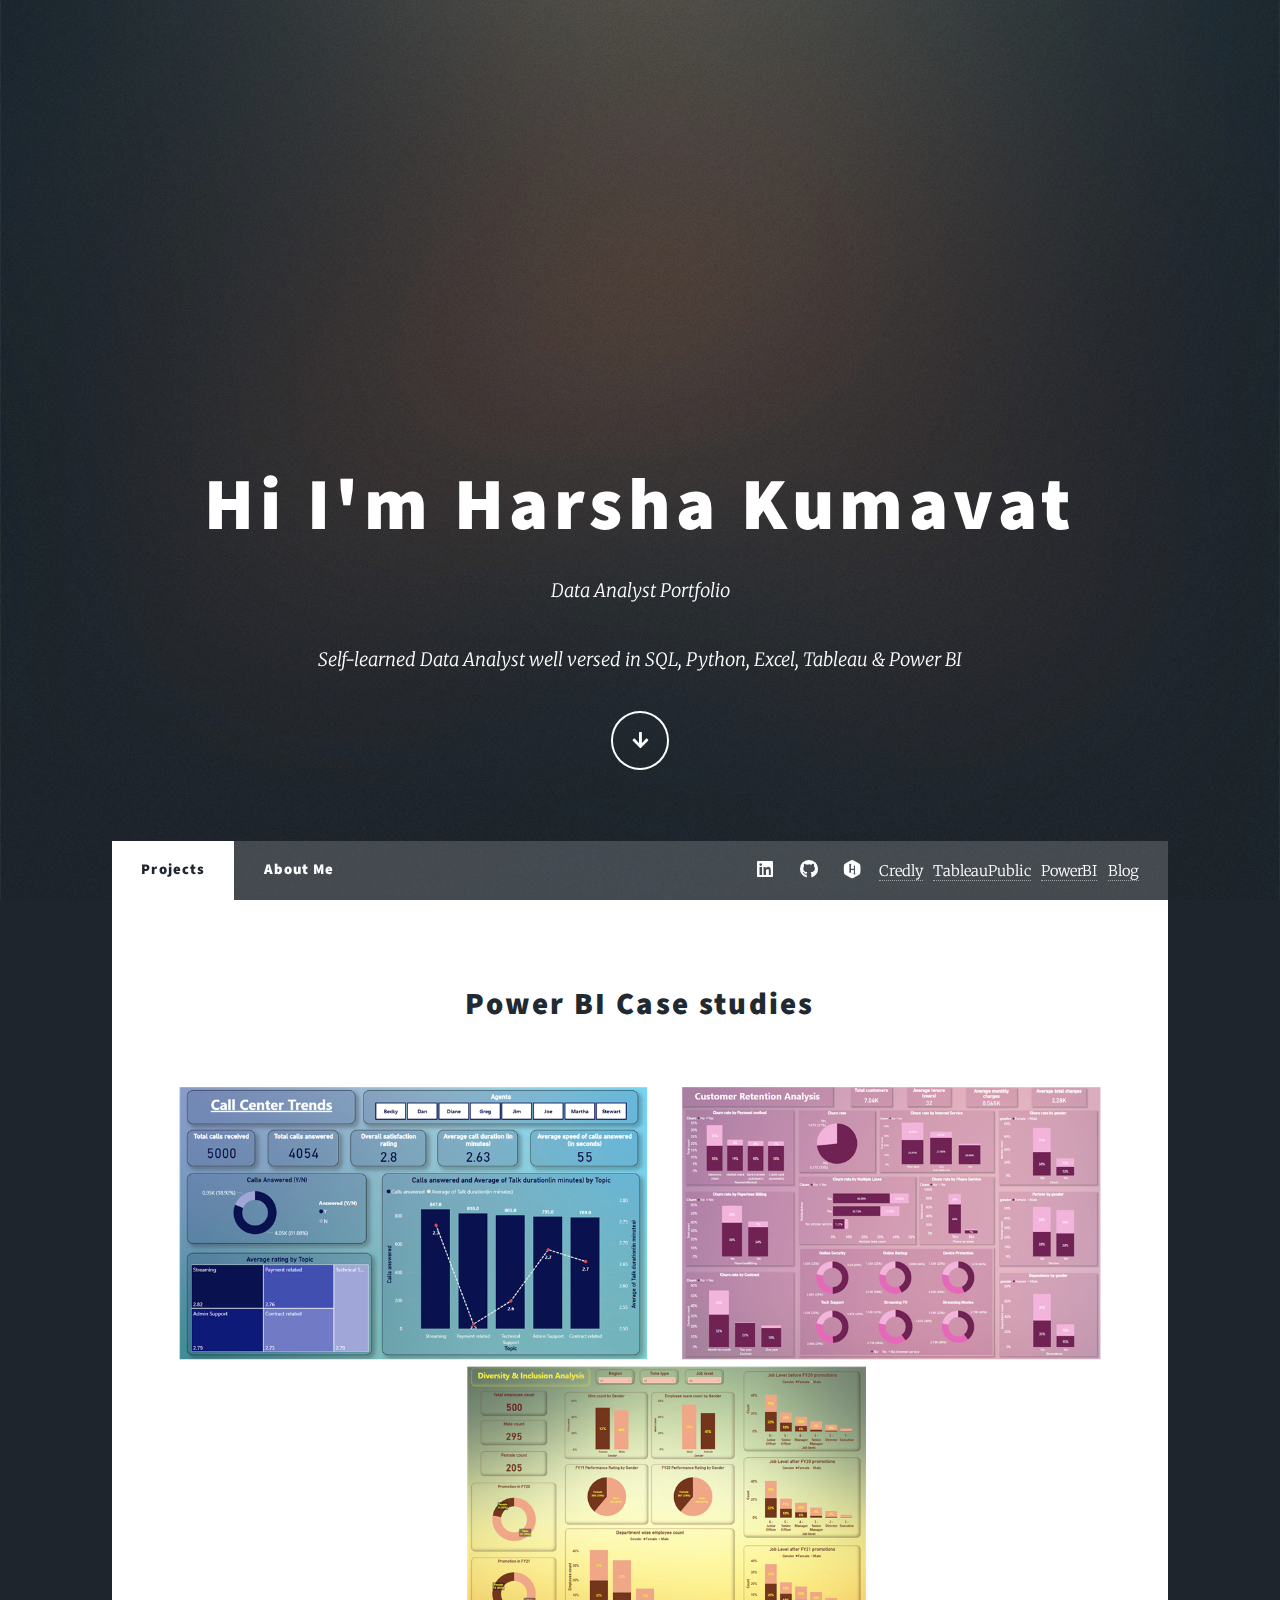
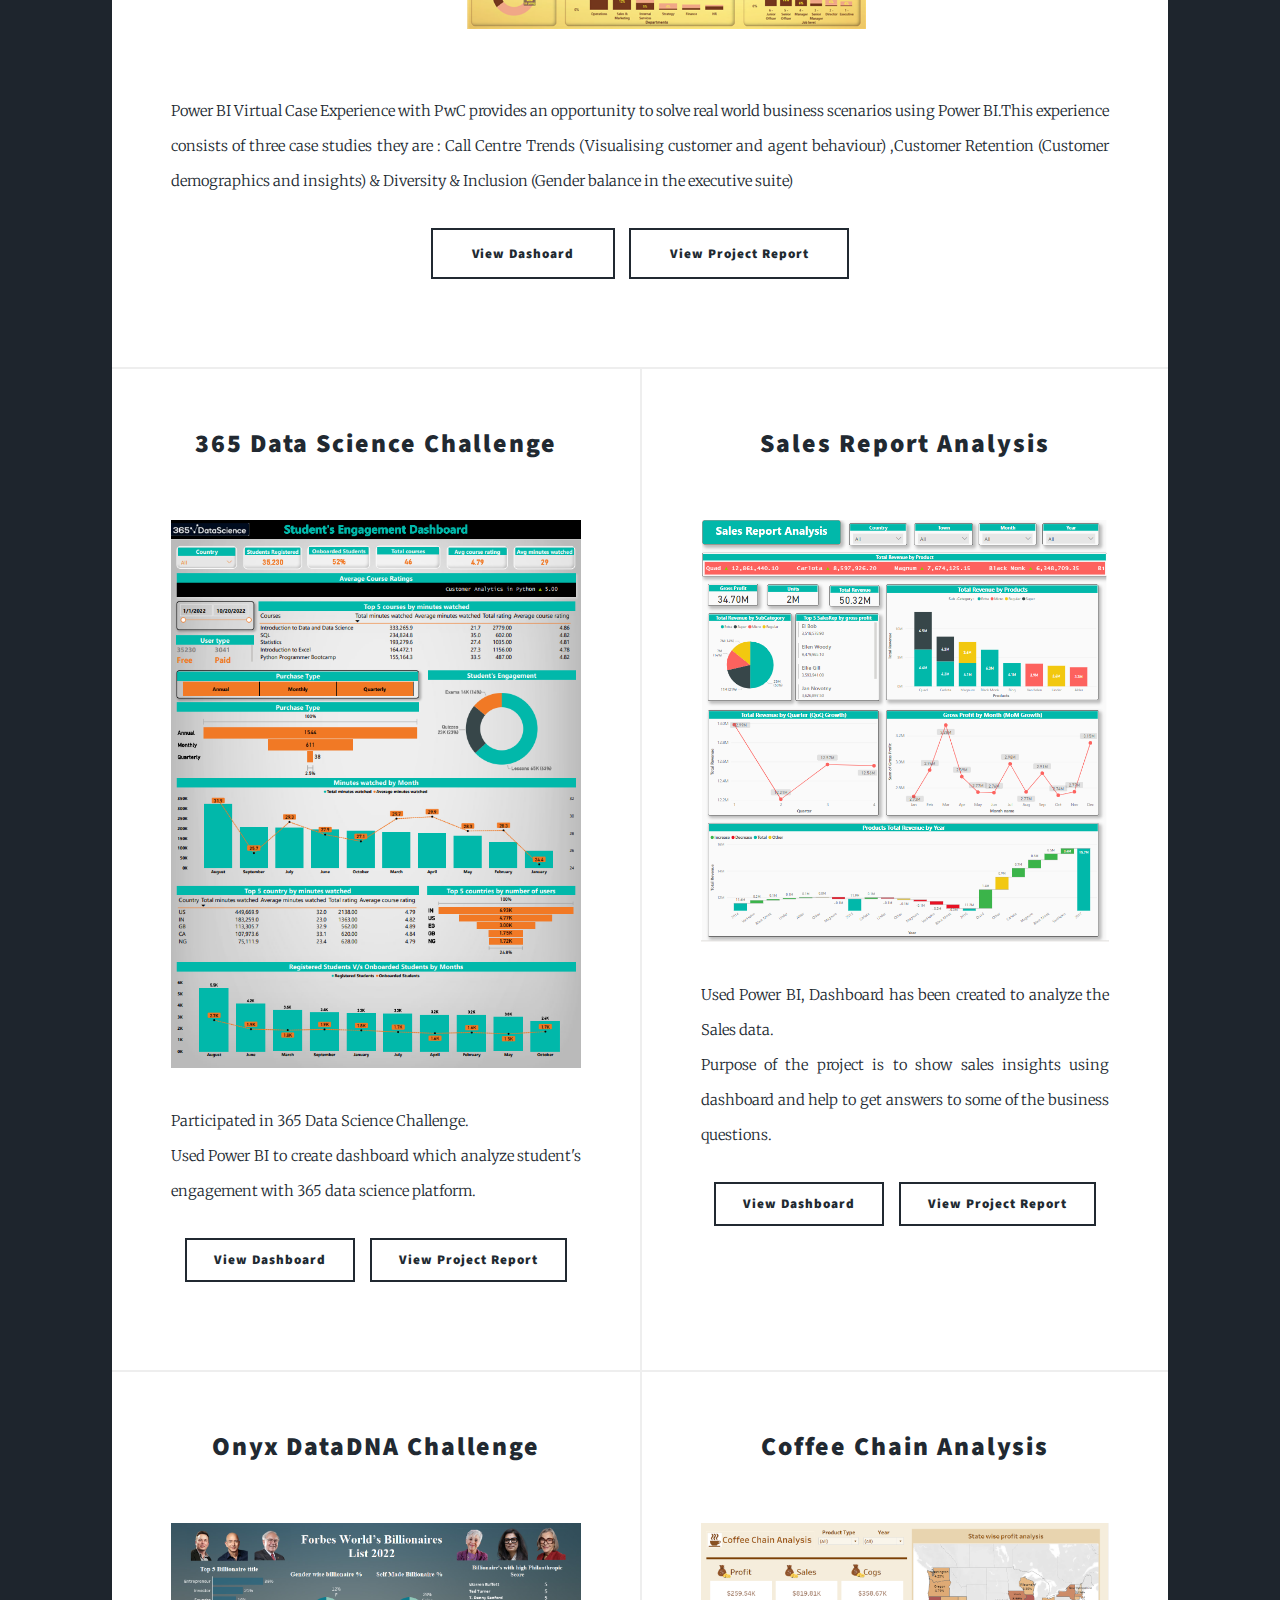
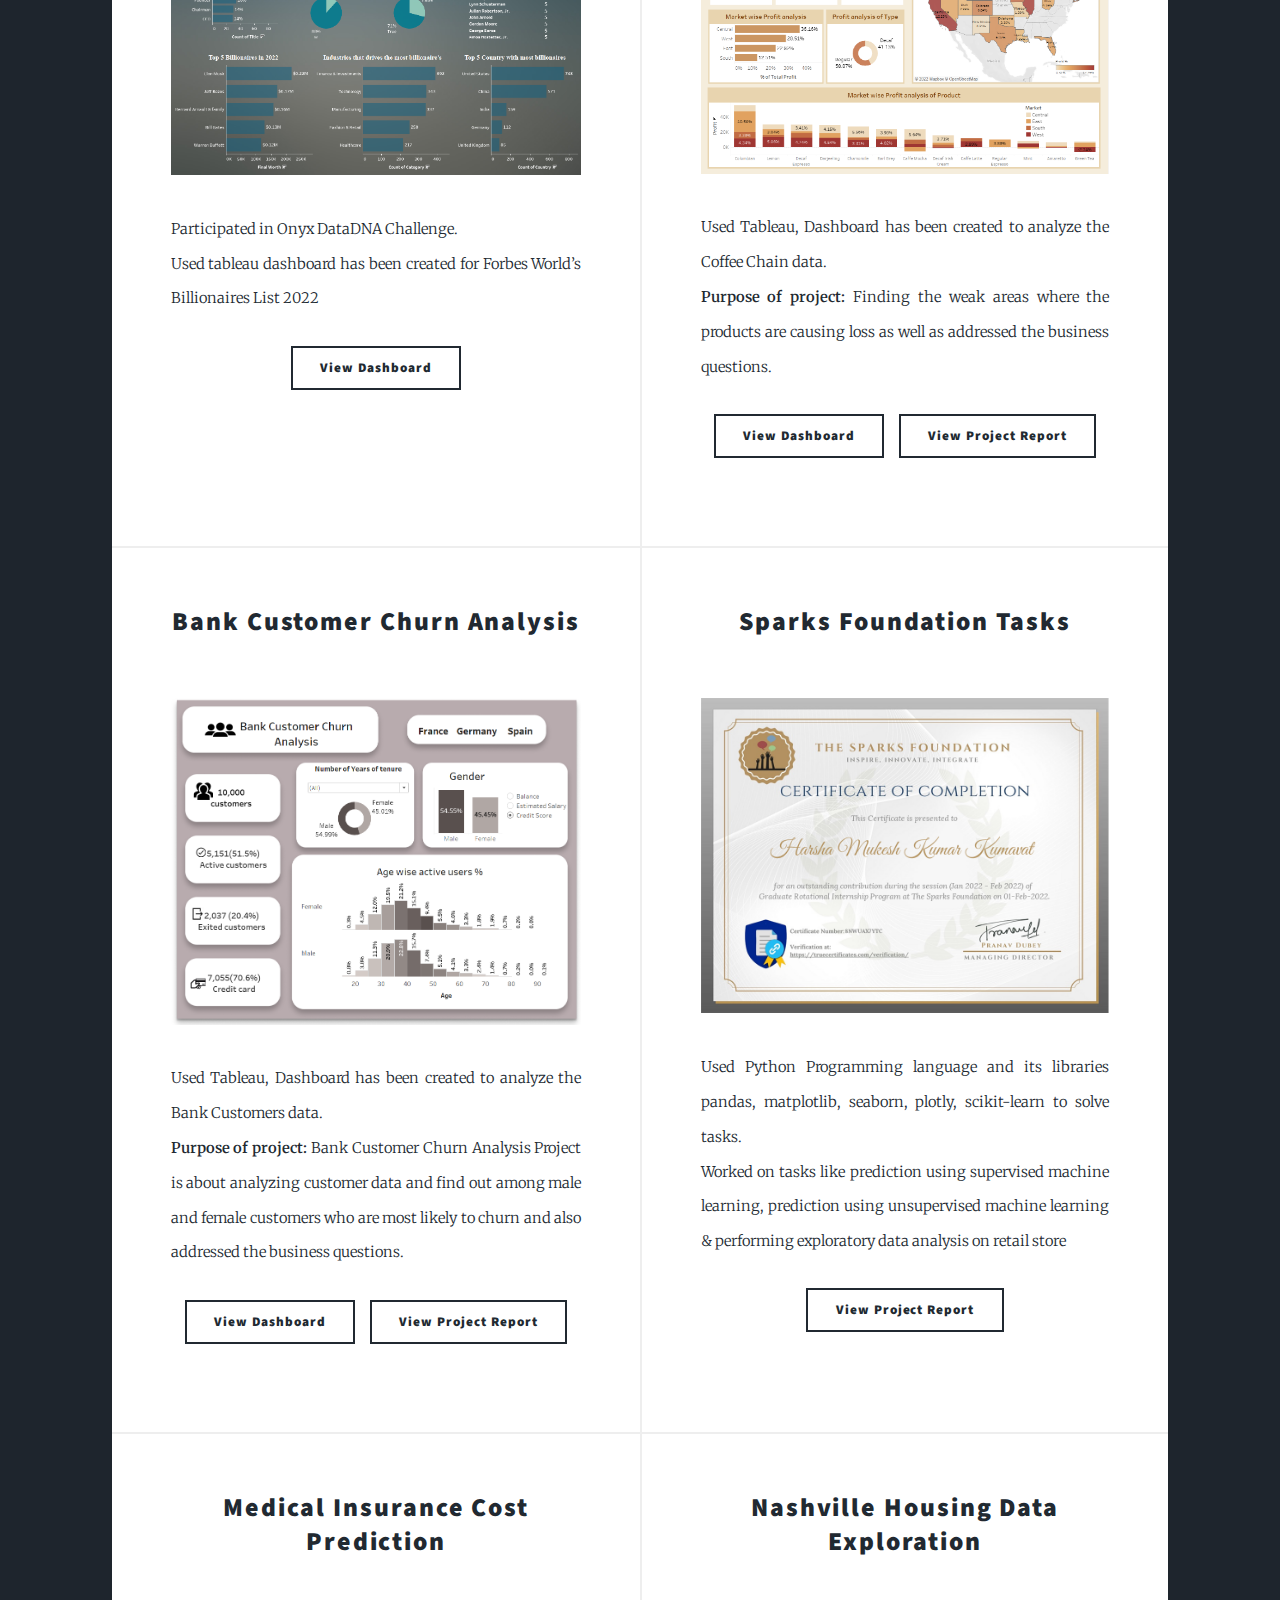
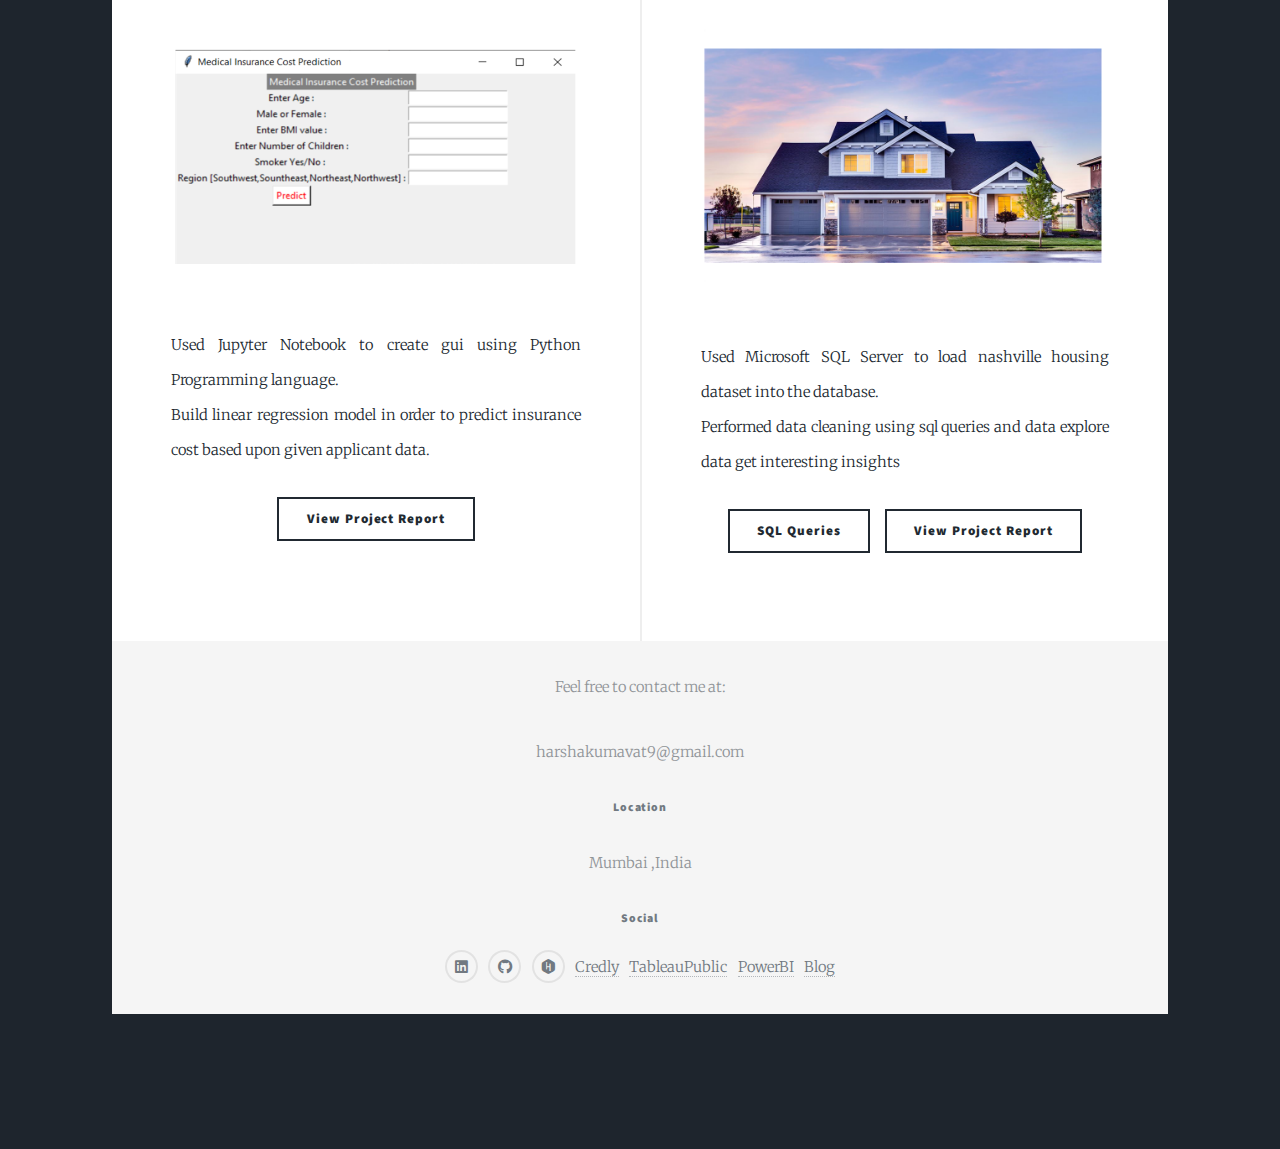
<file: index.html>
<!DOCTYPE HTML>
<!--
	Massively by HTML5 UP
	html5up.net | @ajlkn
	Free for personal and commercial use under the CCA 3.0 license (html5up.net/license)
-->
<html>
	<head>
		<title>Harsha Kumavat Portfolio</title>
		<meta charset="utf-8" />
		<meta name="viewport" content="width=device-width, initial-scale=1, user-scalable=no" />
		<link rel="stylesheet" href="assets/css/main.css" />
		<noscript><link rel="stylesheet" href="assets/css/noscript.css" /></noscript>
	</head>
	<body class="is-preload">

		<!-- Wrapper -->
			<div id="wrapper" class="fade-in">

				<!-- Intro -->
					<div id="intro">
						<h1>Hi I'm Harsha Kumavat<br /></h1>
						<p>Data Analyst Portfolio</p>
				        <p>Self-learned Data Analyst well versed in SQL, Python, Excel, Tableau & Power BI</p>
						<ul class="actions">
							<li><a href="#nav" class="button icon solid solo fa-arrow-down scrolly">Continue</a></li>
						</ul>
					</div>

				<!-- Header -->
					<header id="header">
						<a href="index.html" class="logo">Harsha Kumavat</a>
					</header>

				<!-- Nav -->
					<nav id="nav">
						<ul class="links">
							<li class="active"><a href="index.html">Projects</a></li>
							<li><a href="generic.html">About Me</a></li>
							
						</ul>
						<ul class="icons">
							<li><a href="https://www.linkedin.com/in/harshakumavat2000" class="icon brands alt fa-linkedin"><span class="label">LinkedIn</span></a></li>
							<li><a href="https://github.com/20Harsha" class="icon brands alt fa-github"><span class="label">GitHub</span></a></li>
							<li><a href="https://www.hackerrank.com/harshakumawat201?hr_r=1" class="icon brands alt fa-hackerrank"><span class="label">HackerRank</span></a></li>
							<li><a href="https://www.credly.com/users/harsha-kumavat/badges" ><span class="label">Credly</span></a></li>
							<li><a href="https://public.tableau.com/app/profile/harsha3818" ><span class="label">TableauPublic</span></a></li>
							<li><a href="https://www.novypro.com/profile_projects/harsha-kumavat4209" ><span class="label">PowerBI</span></a></li>
							<li><a href="https://harshakumavat.medium.com/" ><span class="label">Blog</span></a></li>
						</ul>
					</nav>

				<!-- Main -->
					<div id="main" style="background-color:#fff;">

						<!-- Featured Post -->
						<article class="post featured">
							<header class="major">
								
								<h2 style="font-size: 210%;">Power BI Case studies</h2>
								
							</header>
							
							<a href="https://github.com/20Harsha/Power-BI-Virtual-Case-Experience-with-PwC" class="image main"><img src="images/new.PNG" alt="" /></a>
							<p>Power BI Virtual Case Experience with PwC provides an opportunity to solve real world business scenarios using Power BI.This experience consists of three case studies they are :

								Call Centre Trends (Visualising customer and agent behaviour)
						        ,Customer Retention (Customer demographics and insights)
								& Diversity & Inclusion (Gender balance in the executive suite)</p>
							<ul class="actions special">
								
								<li><a href="https://www.novypro.com/profile_projects/harsha-kumavat4209" class="button large">View Dashoard</a></li>
								<li><a href="https://github.com/20Harsha/Power-BI-Virtual-Case-Experience-with-PwC" class="button large">View Project Report</a></li>
							</ul>
						</article> 

						<!-- Posts -->
							<section class="posts">
								
								<article>
									<articles>
										<header class="major">
										
										<h2>365 Data Science Challenge</h2>
										
										
									</header>
									<a href="https://www.novypro.com/project/365-learning-data-challenge" class="image fit"><img src="images/Dashboard.PNG" alt="" /></a>
									<p>Participated in 365 Data Science Challenge.<br />
										Used Power BI to create dashboard which analyze student's engagement with 365 data science platform.
										</p>
								
									
									<ul class="actions special">
										<li><a href="https://www.novypro.com/project/365-learning-data-challenge" class="button">View Dashboard</a></li>
										<li><a href="https://github.com/20Harsha/365-data-science-challenge" class="button">View Project Report</a></li>
									</ul>
								</article>
								<article>
									<articles>
										<header class="major">
										
										<h2>Sales Report Analysis</h2>
										
										
									</header>
									<a href="https://www.novypro.com/project/sales-report-analysis" class="image fit"><img src="images/Sales Report Analysis.PNG" alt="" /></a>
									<p>Used Power BI, Dashboard has been created to analyze the Sales data.<br />
										Purpose of the project is to show sales insights using dashboard and help to get answers to some of the business questions.</p>
								
									
									<ul class="actions special">
										<li><a href="https://www.novypro.com/project/sales-report-analysis" class="button">View Dashboard</a></li>
										<li><a href="https://github.com/20Harsha/Sales-Report-Analysis" class="button">View Project Report</a></li>
									</ul>
								</article>
								
								<article>
									<articles>
										<header class="major">
										
										<h2>Onyx DataDNA Challenge</h2>
											
										
									</header>
									<a href="https://public.tableau.com/app/profile/harsha3818/viz/Data_16556647130330/Dashboard1" class="image fit"><img src="images/Onyx Data Challenge.PNG" alt="" /></a>
									<p>Participated in Onyx DataDNA Challenge.<br />
									Used tableau dashboard has been created for Forbes World’s Billionaires List 2022 </p>
									<ul class="actions special">
										<li><a href="https://public.tableau.com/app/profile/harsha3818/viz/Data_16556647130330/Dashboard1" class="button">View Dashboard</a></li>
									</ul>
								</article>
								<article>
									<articles>
										<header class="major">
										
										<h2>Coffee Chain Analysis</h2>
										
										
									</header>
									<a href="https://public.tableau.com/app/profile/harsha3818/viz/Coffeesalesanalysis_16528023516590/Dashboard1" class="image fit"><img src="images/coffee.PNG" alt="" /></a>
									<p>Used Tableau, Dashboard has been created to analyze the Coffee Chain data.<br />
									<b>Purpose of project:</b> Finding the weak areas where the products are causing loss as well as addressed the business questions.</p>
										
									<ul class="actions special">
										<li><a href="https://public.tableau.com/app/profile/harsha3818/viz/Coffeesalesanalysis_16528023516590/Dashboard1" class="button">View Dashboard</a></li>
										<li><a href="https://github.com/20Harsha/Coffee-Chain-Analysis-using-Tableau" class="button">View Project Report</a></li>
									</ul>
								</article>
								
								<article>
									<articles>
										<header class="major">
										
										<h2>Bank Customer Churn Analysis</h2>
										
										
									</header>
									<a href="https://public.tableau.com/app/profile/harsha3818/viz/BankCustomerChurnAnalysis_16534002111480/BankCustomerChurnAnalysisdashboard" class="image fit"><img src="images/bank.PNG" alt="" /></a>
									<p>Used Tableau, Dashboard has been created to analyze the Bank Customers data.<br />
									<b>Purpose of project:</b> Bank Customer Churn Analysis Project is about analyzing customer data and find out among male and female customers who are most likely to churn and also addressed the business questions.</p>
								
									
									<ul class="actions special">
										<li><a href="https://public.tableau.com/app/profile/harsha3818/viz/BankCustomerChurnAnalysis_16534002111480/BankCustomerChurnAnalysisdashboard" class="button">View Dashboard</a></li>
										<li><a href="https://github.com/20Harsha/Bank-Customer-Churn-Analysis-using-Tableau" class="button">View Project Report</a></li>
									</ul>
								</article>
								<article>
									<articles>
										<header class="major">
										
										<h2>Sparks Foundation Tasks<br />
										</h2>
										
									</header>
									<a href="https://github.com/20Harsha/Internship_Tasks" class="image fit"><img src="images/certificate.PNG" alt="" /></a>
									<p>Used Python Programming language and its libraries pandas, matplotlib, seaborn, plotly, scikit-learn to solve tasks.<br />
									Worked on tasks like prediction using supervised machine learning, prediction using unsupervised machine learning & performing exploratory data analysis on retail store</p>
									<ul class="actions special">
										<li><a href="https://github.com/20Harsha/Internship_Tasks" class="button">View Project Report</a></li>
									</ul>
								</article>
								<article>
									<articles>
										<header class="major">
										
										<h2>Medical Insurance Cost Prediction</h2>
										
										
									</header>
									<a href="https://github.com/20Harsha/Medical-Insurance-Cost-Prediction" class="image fit"><img src="images/i8.PNG" alt="" /></a>
									<p>Used Jupyter Notebook to create gui using Python Programming language.<br />
									Build linear regression model in order to predict insurance cost based upon given applicant data.</p>
								
									
									<ul class="actions special">
										
										<li><a href="https://github.com/20Harsha/Medical-Insurance-Cost-Prediction" class="button">View Project Report</a></li>
									</ul>
								</article>
								<article>
									<articles>
										<header class="major">
										
										<h2>Nashville Housing Data<br />
										Exploration</h2>
										
									</header>
									<a href="https://github.com/20Harsha/Sql_Data_Cleaning_and_Exploration_Project" class="image fit"><img src="images/h1.PNG" alt="" /></a>
									<p>Used Microsoft SQL Server to load nashville housing dataset into the database.<br />
									Performed data cleaning using sql queries and data explore data get interesting insights</p>
									<ul class="actions special">
										<li><a href="https://github.com/20Harsha/Sql_Data_Cleaning_and_Exploration_Project/blob/main/DataCleaning%26ExplorationUsingSQL.sql" class="button">SQL Queries</a></li>
										<li><a href="https://github.com/20Harsha/Sql_Data_Cleaning_and_Exploration_Project" class="button">View Project Report</a></li>
									</ul>
								</article>
								
								
								
								
									
							</section>

						

					</div>

				<!-- Footer -->
					<footer id="footer">
						
			            
						<section class="split contact"><center>
							<p><center></center></p>
							<section class="alt">
								
								<p><center>Feel free to contact me at:</center></p>
							</section>

							<section>
								
								<p><center>harshakumavat9@gmail.com</center></p>
								
							</section>

							<section>
								<h3>Location</h3>
								<p><center>Mumbai ,India</center></p>
							</section>
							<section>
								<h3>Social</h3>
								<ul class="icons alt">
									
					
									<li><a href="https://www.linkedin.com/in/harshakumavat2000" class="icon brands alt fa-linkedin"><span class="label">LinkedIn</span></a></li>
									<li><a href="https://github.com/20Harsha" class="icon brands alt fa-github"><span class="label">GitHub</span></a></li>
									<li><a href="https://www.hackerrank.com/harshakumawat201?hr_r=1" class="icon brands alt fa-hackerrank"><span class="label">HackerRank</span></a></li>
									<li><a href="https://www.credly.com/users/harsha-kumavat/badges" ><span class="label">Credly</span></a></li>
									<li><a href="https://public.tableau.com/app/profile/harsha3818" ><span class="label">TableauPublic</span></a></li>
									<li><a href="https://www.novypro.com/profile_projects/harsha-kumavat4209" ><span class="label">PowerBI</span></a></li>
									<li><a href="https://harshakumavat.medium.com/" ><span class="label">Blog</span></a></li>
								</ul>
							</section></center>
						</section>
					</footer>

				<!-- Copyright -->
					<div id="copyright">
						<ul><li></li></ul>
					</div>

			</div>

		<!-- Scripts -->
			<script src="assets/js/jquery.min.js"></script>
			<script src="assets/js/jquery.scrollex.min.js"></script>
			<script src="assets/js/jquery.scrolly.min.js"></script>
			<script src="assets/js/browser.min.js"></script>
			<script src="assets/js/breakpoints.min.js"></script>
			<script src="assets/js/util.js"></script>
			<script src="assets/js/main.js"></script>

	</body>
</html>
</file>
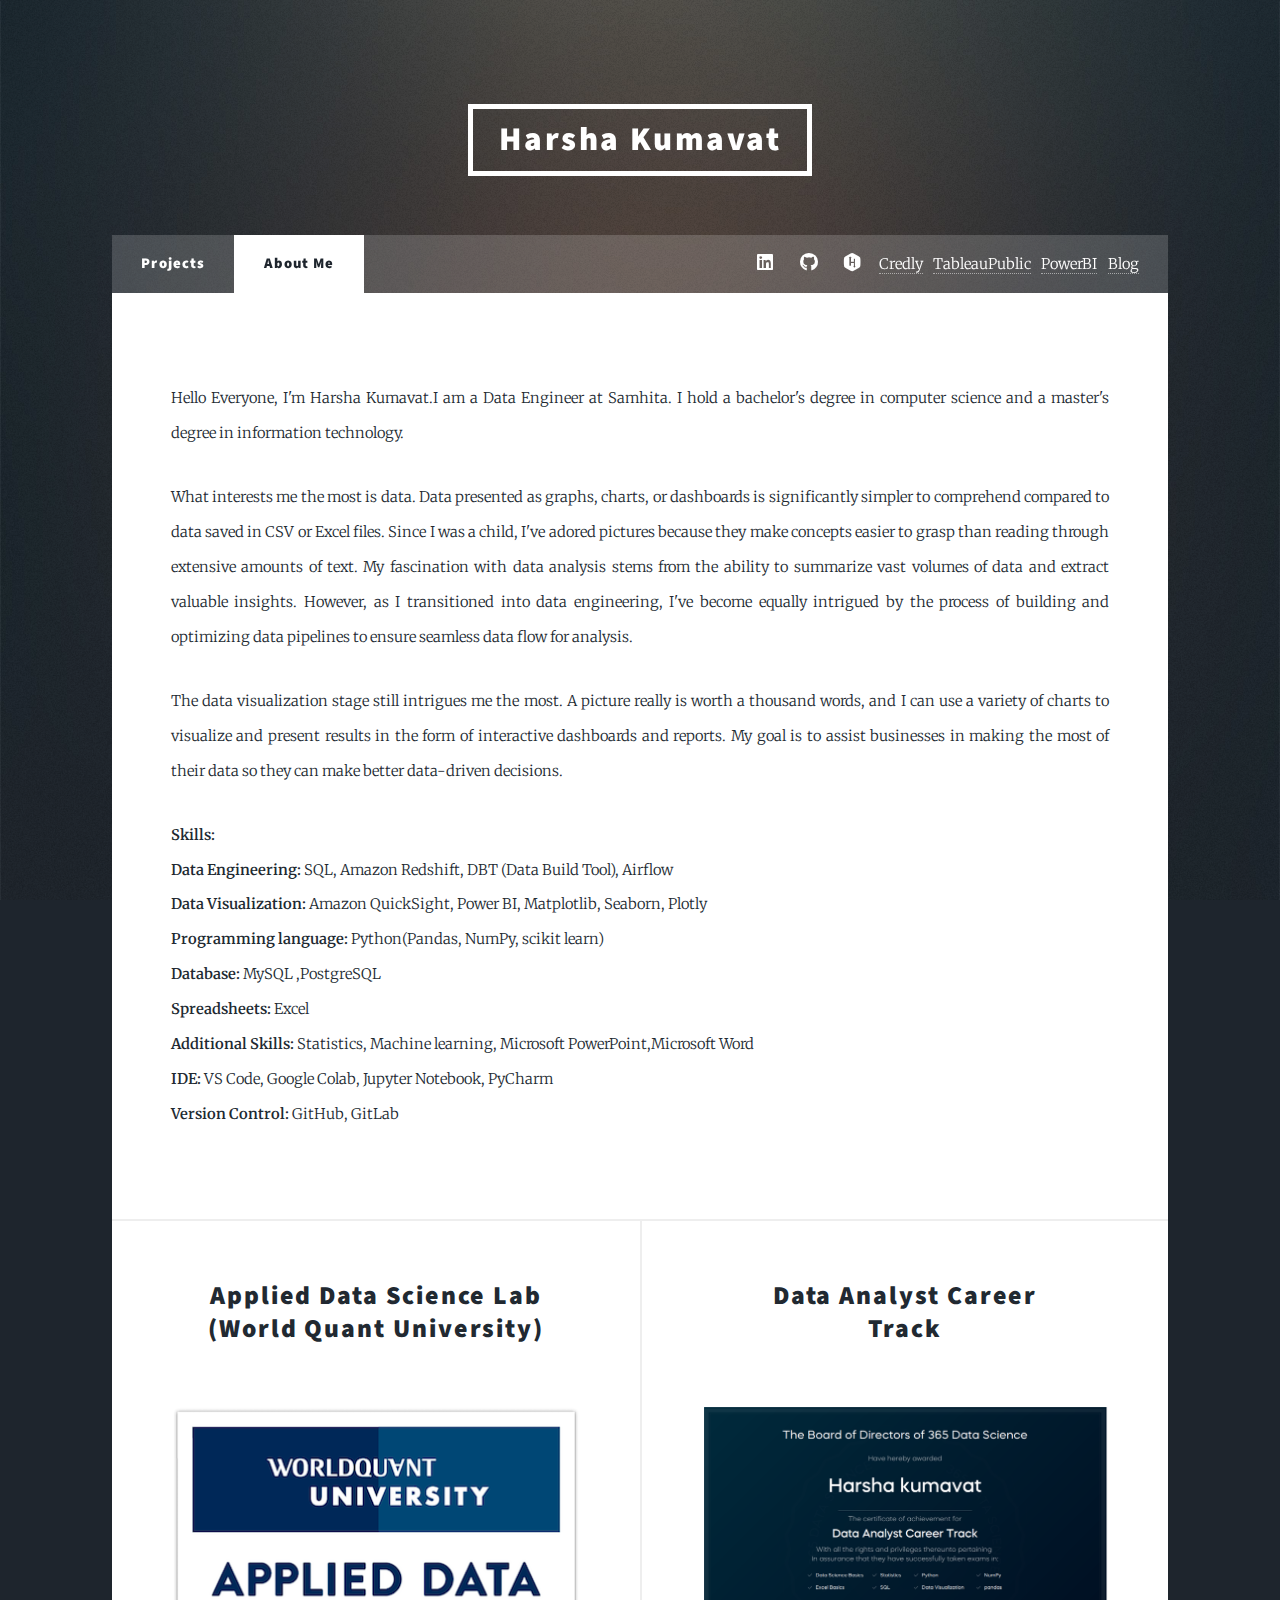
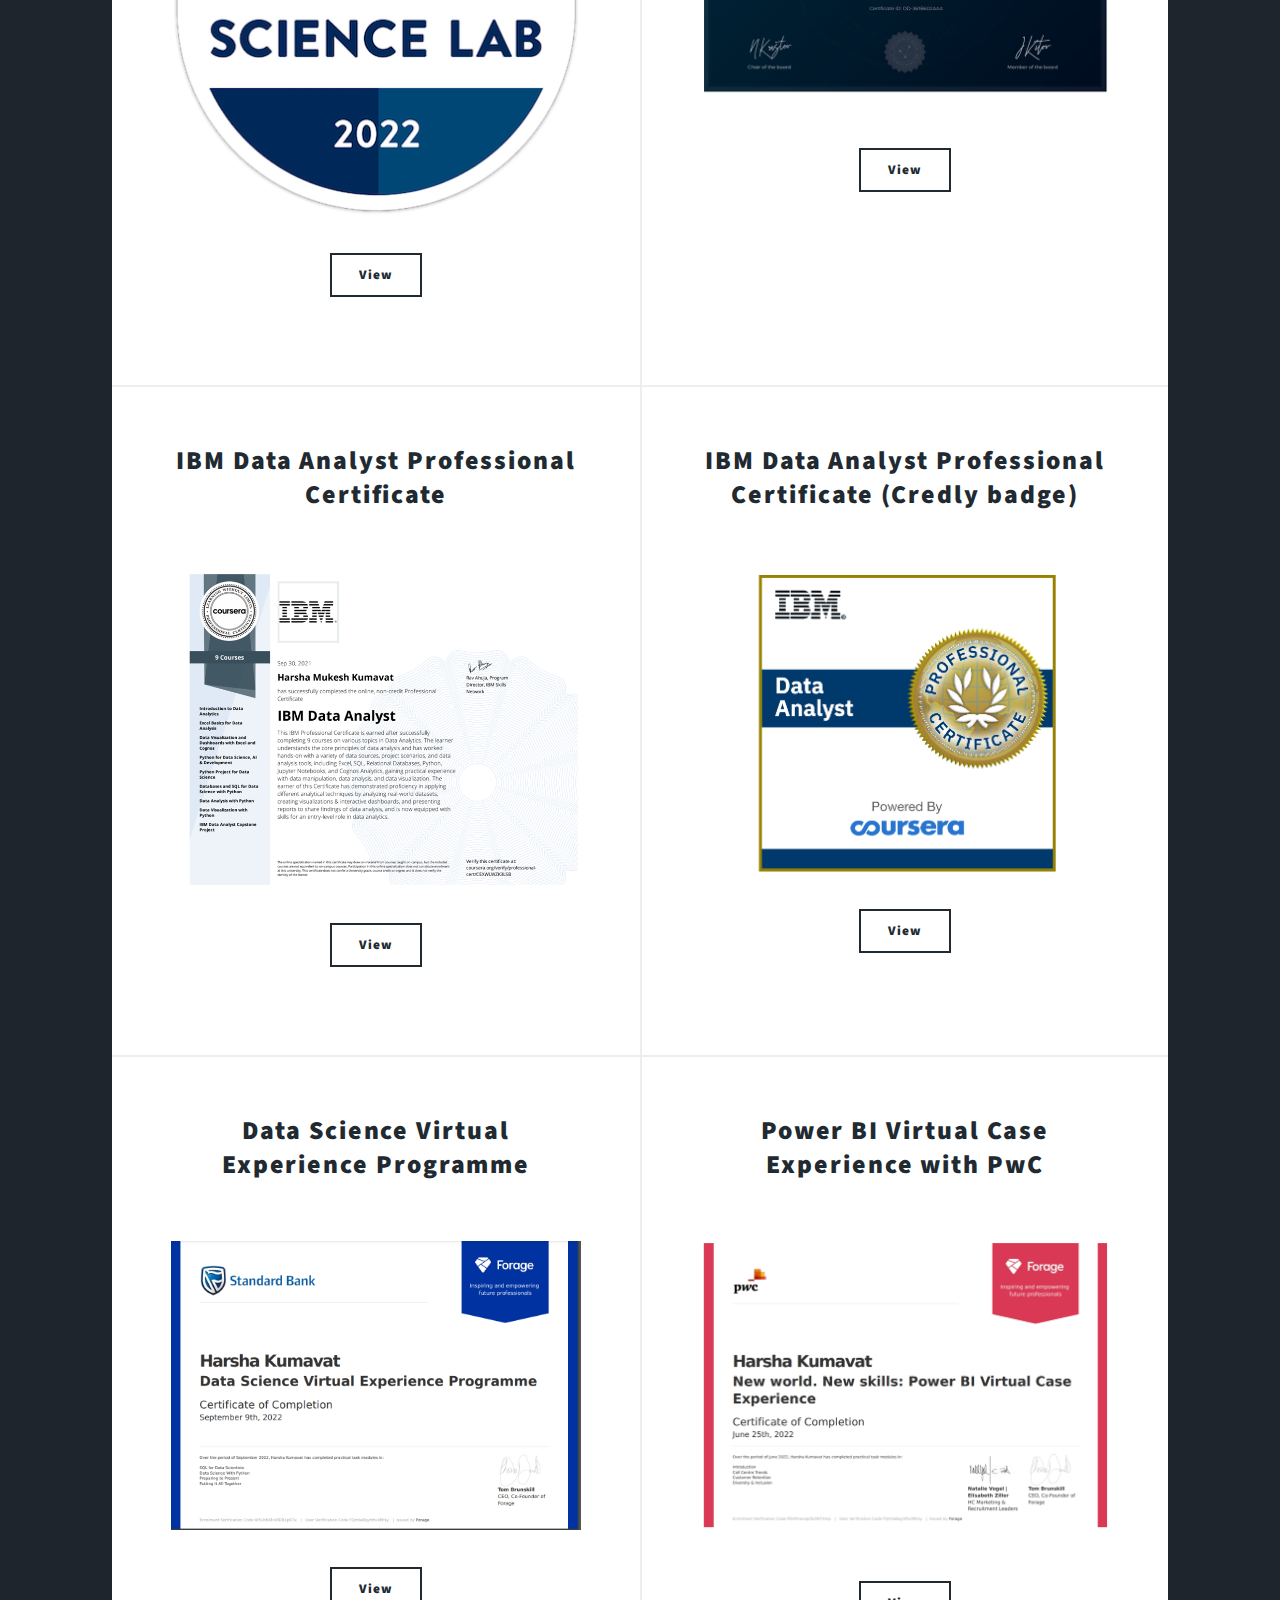
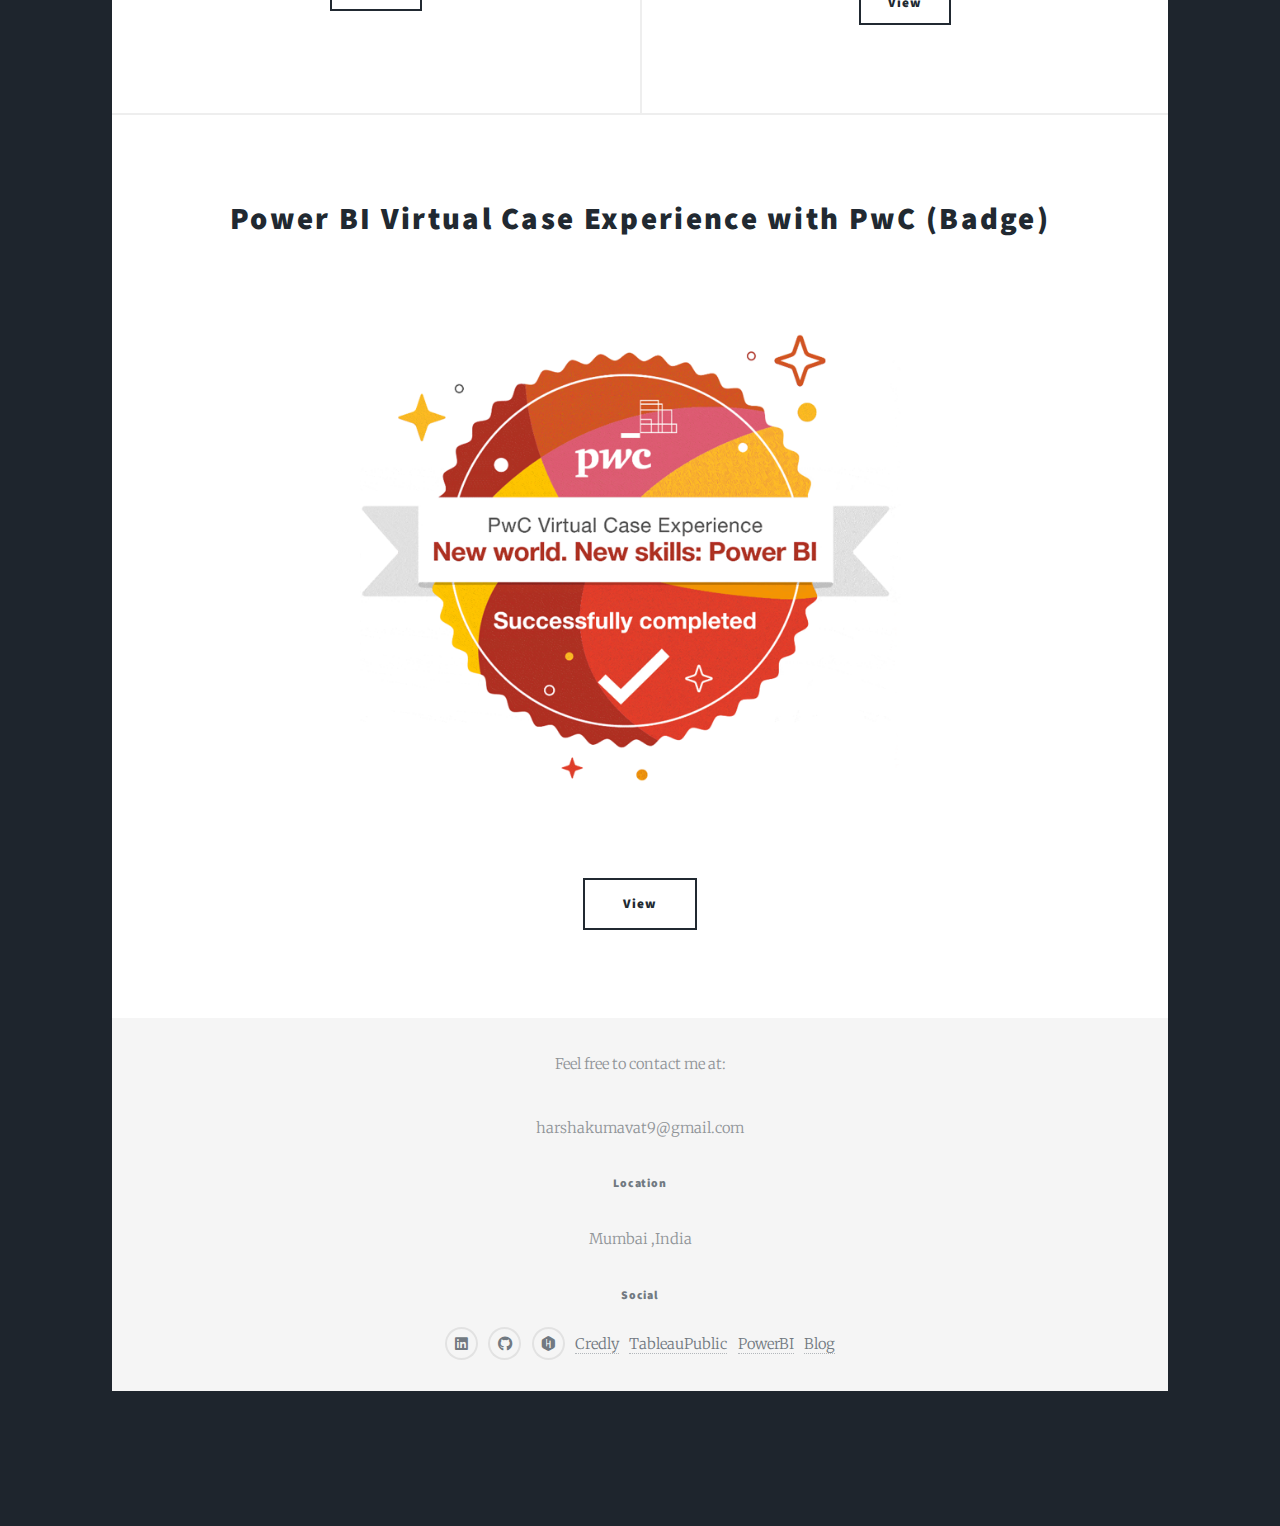
<file: generic.html>
<!DOCTYPE HTML>
<!--
	Massively by HTML5 UP
	html5up.net | @ajlkn
	Free for personal and commercial use under the CCA 3.0 license (html5up.net/license)
-->
<html>
	<head>
		<title>Harsha Kumavat Portfolio</title>
		<meta charset="utf-8" />
		<meta name="viewport" content="width=device-width, initial-scale=1, user-scalable=no" />
		<link rel="stylesheet" href="assets/css/main.css" />
		<noscript><link rel="stylesheet" href="assets/css/noscript.css" /></noscript>
	</head>
	<body class="is-preload">

		<!-- Wrapper -->
			<div id="wrapper">

				<!-- Header -->
					<header id="header">
						<a href="index.html" class="logo">Harsha Kumavat</a>
					</header>

				<!-- Nav -->
					<nav id="nav">
						<ul class="links">
							<li><a href="index.html">Projects</a></li>
							<li class="active"><a href="generic.html">About Me</a></li>
							
						</ul>
						<ul class="icons">
							<li><a href="https://www.linkedin.com/in/harshakumavat2000" class="icon brands alt fa-linkedin"><span class="label">LinkedIn</span></a></li>
							<li><a href="https://github.com/20Harsha" class="icon brands alt fa-github"><span class="label">GitHub</span></a></li>
							<li><a href="https://www.hackerrank.com/harshakumawat201?hr_r=1" class="icon brands alt fa-hackerrank"><span class="label">HackerRank</span></a></li>
							<li><a href="https://www.credly.com/users/harsha-kumavat/badges" ><span class="label">Credly</span></a></li>
							<li><a href="https://public.tableau.com/app/profile/harsha3818" ><span class="label">TableauPublic</span></a></li>
							<li><a href="https://www.novypro.com/profile_projects/harsha-kumavat4209" ><span class="label">PowerBI</span></a></li>
							<li><a href="https://harshakumavat.medium.com/" ><span class="label">Blog</span></a></li>
						</ul>
					</nav>

				<!-- Main -->
					<div id="main">
						<article class="post featured">
							
							
							<p>Hello Everyone, I'm Harsha Kumavat.I am a Data Engineer at Samhita. I hold a bachelor's degree in computer science and a master's degree in information technology.</p>
                            <p>What interests me the most is data. Data presented as graphs, charts, or dashboards is significantly simpler to comprehend compared to data saved in CSV or Excel files. Since I was a child, I've adored pictures because they make concepts easier to grasp than reading through extensive amounts of text. My fascination with data analysis stems from the ability to summarize vast volumes of data and extract valuable insights. However, as I transitioned into data engineering, I've become equally intrigued by the process of building and optimizing data pipelines to ensure seamless data flow for analysis.</p>
			    <p>The data visualization stage still intrigues me the most. A picture really is worth a thousand words, and I can use a variety of charts to visualize and present results in the form of interactive dashboards and reports. My goal is to assist businesses in making the most of their data so they can make better data-driven decisions.</p>
								
							
							<p><b>Skills:</b><br />
								<b>Data Engineering:</b> SQL, Amazon Redshift, DBT (Data Build Tool), Airflow <br />
								<b>Data Visualization:</b> Amazon QuickSight, Power BI, Matplotlib, Seaborn, Plotly <br />
								<b>Programming language:</b> Python(Pandas, NumPy, scikit learn) <br />
								<b>Database:</b> MySQL ,PostgreSQL <br /> 
								<b>Spreadsheets:</b> Excel<br />
								
								<b>Additional Skills:</b> Statistics, Machine learning, Microsoft PowerPoint,Microsoft Word <br />
								<b>IDE:</b> VS Code, Google Colab, Jupyter Notebook, PyCharm <br />
								<b>Version Control:</b> GitHub, GitLab <br />
								
								</p>
							</article>
							<!-- Posts -->
							
								<section class="posts">
									
									<article>
										<articles>
											<header class="major">
											
											<h2>Applied Data Science Lab<br /> (World Quant University)</h2>
											
											
										</header>
										<a href="https://www.credly.com/badges/9773cbd2-ac57-4bd6-a17e-59af57df2658/public_url" class="image fit"><img src="images/applied-data-science-lab (1).png" alt="" /></a>
										<ul class="actions special">
											<li><a href="https://www.credly.com/badges/9773cbd2-ac57-4bd6-a17e-59af57df2658/public_url" class="button">View</a></li>
										</ul>
									</article>
									<article>
										<articles>
											<header class="major">
											
											<h2>Data Analyst Career<br /> Track</h2>
											
											
										</header>
										<a href="https://learn.365datascience.com/c/ac12c46048/" class="image fit"><img src="images/C3.PNG" alt="" /></a>
										<ul class="actions special">
											<li><a href="https://learn.365datascience.com/c/ac12c46048/" class="button">View</a></li>
										</ul>
									</article>
									<article>
										<articles>
											<header class="major">
											
											<h2>IBM Data Analyst Professional Certificate</h2>
											
											
										</header>
										<a href="https://coursera.org/share/806526527e1a43e274c6be7ff7372d57" class="image fit"><img src="images/C1.PNG" alt="" /></a>
										<ul class="actions special">
											<li><a href="https://coursera.org/share/806526527e1a43e274c6be7ff7372d57" class="button">View</a></li>
										</ul>
									</article>
									<article>
										<articles>
											<header class="major">
											
											<h2>IBM Data Analyst Professional Certificate (Credly badge)</h2>
											
											
										</header>
										<a href="https://www.credly.com/badges/cb037977-aaf2-4667-a1ed-3a8bd438d5b8" class="image fit"><img src="images/C2.PNG" alt="" /></a>
										<ul class="actions special"> 
											<li><a href="https://www.credly.com/badges/cb037977-aaf2-4667-a1ed-3a8bd438d5b8" class="button">View</a></li>
										</ul>
									</article>
									<article>
										<articles>
											<header class="major">
											
											<h2>Data Science Virtual Experience Programme<br /> </h2>
											
											
										</header>
										<a href="https://forage-uploads-prod.s3.amazonaws.com/completion-certificates/Standard%20Bank%20/mq38jBo7o3z25RQQb_Standard%20Bank_FQmtaBqyhftu9MrLy_1662730921377_completion_certificate.pdf" class="image fit"><img src="images/sb.PNG" alt="" /></a>
										<ul class="actions special">
											<li><a href="https://forage-uploads-prod.s3.amazonaws.com/completion-certificates/Standard%20Bank%20/mq38jBo7o3z25RQQb_Standard%20Bank_FQmtaBqyhftu9MrLy_1662730921377_completion_certificate.pdf" class="button">View</a></li>
										</ul>
									</article>
									<article>
										<articles>
											<header class="major">
											
											<h2>Power BI Virtual Case Experience with PwC</h2>
											
											
										</header>
										<a href="https://forage-uploads-prod.s3.amazonaws.com/completion-certificates/PwC/a87GpgE6tiku7q3gu_PwC%20Switzerland_FQmtaBqyhftu9MrLy_1656166435145_completion_certificate.pdf" class="image fit"><img src="images/C4.PNG" alt="" /></a>
										<ul class="actions special"> 
											<li><a href="https://forage-uploads-prod.s3.amazonaws.com/completion-certificates/PwC/a87GpgE6tiku7q3gu_PwC%20Switzerland_FQmtaBqyhftu9MrLy_1656166435145_completion_certificate.pdf" class="button">View</a></li>
										</ul>
									</article>
								</section>
								<article class="post featured">
									<header class="major">
										
										<h2 style="font-size: 210%;">Power BI Virtual Case Experience with PwC (Badge)</h2>
										
									</header>
									
									<a href="https://cdn.theforage.com/vinternships/companyassets/4sLyCPgmsy8DA6Dh3/9RbnZnMj2k93xffms/1632494927137/Badge%20PowerBI_2%20(1).gif" class="image main"><img src="images/Completion badge.PNG" alt="" /></a>
									
									<ul class="actions special">
										
										<li><a href="https://cdn.theforage.com/vinternships/companyassets/4sLyCPgmsy8DA6Dh3/9RbnZnMj2k93xffms/1632494927137/Badge%20PowerBI_2%20(1).gif" class="button large">View</a></li>
									</ul>
								</article> 
					</div>

				<!-- Footer -->
				<footer id="footer">
						
			            
					<section class="split contact"><center>
						<p><center></center></p>
							<section class="alt">
								
								<p><center>Feel free to contact me at:</center></p>
							</section>

							<section>
								
								<p><center>harshakumavat9@gmail.com</center></p>
								
							</section>

							<section>
								<h3>Location</h3>
								<p><center>Mumbai ,India</center></p>
							</section>
						<section>
							<h3>Social</h3>
							<ul class="icons alt">
								
				
								<li><a href="https://www.linkedin.com/in/harshakumavat2000" class="icon brands alt fa-linkedin"><span class="label">LinkedIn</span></a></li>
								<li><a href="https://github.com/20Harsha" class="icon brands alt fa-github"><span class="label">GitHub</span></a></li>
								<li><a href="https://www.hackerrank.com/harshakumawat201?hr_r=1" class="icon brands alt fa-hackerrank"><span class="label">HackerRank</span></a></li>
								<li><a href="https://www.credly.com/users/harsha-kumavat/badges" ><span class="label">Credly</span></a></li>
								<li><a href="https://public.tableau.com/app/profile/harsha3818" ><span class="label">TableauPublic</span></a></li>
								<li><a href="https://www.novypro.com/profile_projects/harsha-kumavat4209" ><span class="label">PowerBI</span></a></li>
								<li><a href="https://harshakumavat.medium.com/" ><span class="label">Blog</span></a></li>
							</ul>
						</section></center>
					</section>
				</footer>
				<!-- Copyright -->
				<div id="copyright">
					<ul><li></li></ul>
				</div>

			</div>

		<!-- Scripts -->
			<script src="assets/js/jquery.min.js"></script>
			<script src="assets/js/jquery.scrollex.min.js"></script>
			<script src="assets/js/jquery.scrolly.min.js"></script>
			<script src="assets/js/browser.min.js"></script>
			<script src="assets/js/breakpoints.min.js"></script>
			<script src="assets/js/util.js"></script>
			<script src="assets/js/main.js"></script>

	</body>
</html>
</file>
<file: assets/css/main.css>
@import url(fontawesome-all.min.css);
@import url("https://fonts.googleapis.com/css?family=Merriweather:300,700,300italic,700italic|Source+Sans+Pro:900");

/*
	Massively by HTML5 UP
	html5up.net | @ajlkn
	Free for personal and commercial use under the CCA 3.0 license (html5up.net/license)
*/

html, body, div, span, applet, object,
iframe, h1, h2, h3, h4, h5, h6, p, blockquote,
pre, a, abbr, acronym, address, big, cite,
code, del, dfn, em, img, ins, kbd, q, s, samp,
small, strike, strong, sub, sup, tt, var, b,
u, i, center, dl, dt, dd, ol, ul, li, fieldset,
form, label, legend, table, caption, tbody,
tfoot, thead, tr, th, td, article, aside,
canvas, details, embed, figure, figcaption,
footer, header, hgroup, menu, nav, output, ruby,
section, summary, time, mark, audio, video {
	margin: 0;
	padding: 0;
	border: 0;
	font-size: 100%;
	font: inherit;
	vertical-align: baseline;}

article, aside, details, figcaption, figure,
footer, header, hgroup, menu, nav, section {
	display: block;}

body {
	line-height: 1;
}

ol, ul {
	list-style: none;
}

blockquote, q {
	quotes: none;
}

	blockquote:before, blockquote:after, q:before, q:after {
		content: '';
		content: none;
	}

table {
	border-collapse: collapse;
	border-spacing: 0;
}

body {
	-webkit-text-size-adjust: none;
}

mark {
	background-color: transparent;
	color: inherit;
}

input::-moz-focus-inner {
	border: 0;
	padding: 0;
}

input, select, textarea {
	-moz-appearance: none;
	-webkit-appearance: none;
	-ms-appearance: none;
	appearance: none;
}

/* Basic */

	@-ms-viewport {
		width: device-width;
	}

	body {
		-ms-overflow-style: scrollbar;
	}

	@media screen and (max-width: 480px) {

		html, body {
			min-width: 320px;
		}

	}

	html {
		box-sizing: border-box;
	}

	*, *:before, *:after {
		box-sizing: inherit;
	}

	body {
		background-color: #1e252d;
	}

		body.is-preload *, body.is-preload *:before, body.is-preload *:after {
			-moz-animation: none !important;
			-webkit-animation: none !important;
			-ms-animation: none !important;
			animation: none !important;
			-moz-transition: none !important;
			-webkit-transition: none !important;
			-ms-transition: none !important;
			transition: none !important;
		}

/* Type */

	html {
		font-size: 16pt;
	}

		@media screen and (max-width: 1680px) {

			html {
				font-size: 12pt;
			}

		}

		@media screen and (max-width: 1280px) {

			html {
				font-size: 11pt;
			}

		}

		@media screen and (max-width: 360px) {

			html {
				font-size: 10pt;
			}

		}

	body {
		color: #212931;
	}

	body, input, select, textarea {
		font-family: "Merriweather", Georgia, serif;
		font-weight: 300;
		font-size: 1rem;
		line-height: 2.375;
	}

	a {
		-moz-transition: color 0.2s ease-in-out, background-color 0.2s ease-in-out, border-color 0.2s ease-in-out, box-shadow 0.2s ease-in-out;
		-webkit-transition: color 0.2s ease-in-out, background-color 0.2s ease-in-out, border-color 0.2s ease-in-out, box-shadow 0.2s ease-in-out;
		-ms-transition: color 0.2s ease-in-out, background-color 0.2s ease-in-out, border-color 0.2s ease-in-out, box-shadow 0.2s ease-in-out;
		transition: color 0.2s ease-in-out, background-color 0.2s ease-in-out, border-color 0.2s ease-in-out, box-shadow 0.2s ease-in-out;
		border-bottom: dotted 1px;
		text-decoration: none;
	}

		a:hover {
			border-bottom-color: transparent;
		}

	strong, b {
		font-weight: 600;
	}

	em, i {
		font-style: italic;
	}

	p {
		text-align: justify;
		margin: 0 0 2rem 0;
	}

	h1, h2, h3, h4, h5, h6 {
		font-family: "Source Sans Pro", Helvetica, sans-serif;
		font-weight: 900;
		line-height: 1.5;
		letter-spacing: 0.075em;
		
		margin: 0 0 1rem 0;
	}

		h1 a, h2 a, h3 a, h4 a, h5 a, h6 a {
			border-bottom: 0;
			color: inherit;
			text-decoration: none;
		}

	h1 {
		font-size: 4rem;
		line-height: 1.1;
		margin: 0 0 2rem 0;
	}

	h2 {
		font-size: 1.75rem;
		line-height: 1.3;
		margin: 0 0 1.5rem 0;
	}

	h3 {
		font-size: 1.25rem;
		margin: 0 0 1.5rem 0;
	}

	h4 {
		font-size: 1rem;
	}

	h5 {
		font-size: 0.9rem;
	}

	h6 {
		font-size: 0.8rem;
	}

	sub {
		font-size: 0.8rem;
		position: relative;
		top: 0.5rem;
	}

	sup {
		font-size: 0.8rem;
		position: relative;
		top: -0.5rem;
	}

	blockquote {
		border-left: solid 4px;
		font-style: italic;
		margin: 0 0 2rem 0;
		padding: 0.5rem 0 0.5rem 2rem;
	}

	code {
		border: solid 2px;
		font-family: "Courier New", monospace;
		font-size: 0.9rem;
		margin: 0 0.25rem;
		padding: 0.25rem 0.65rem;
	}

	pre {
		-webkit-overflow-scrolling: touch;
		font-family: "Courier New", monospace;
		font-size: 0.9rem;
		margin: 0 0 2rem 0;
	}

		pre code {
			display: block;
			line-height: 1.75;
			padding: 1rem 1.5rem;
			overflow-x: auto;
		}

	hr {
		border: 0;
		border-bottom: solid 2px;
		margin: 3rem 0;
	}

		hr.major {
			margin: 5rem 0;
		}

	.align-left {
		text-align: left;
	}

	.align-center {
		text-align: center;
	}

	.align-right {
		text-align: right;
	}

	input, select, textarea {
		color: #212931;
	}

	a {
		color: #212931;
		border-bottom-color: rgba(33, 41, 49, 0.5);
	}

		a:hover {
			border-bottom-color: transparent;
			color: #18bfef !important;
		}

	strong, b {
		color: #212931;
	}

	h1, h2, h3, h4, h5, h6 {
		color: #212931;
	}

	blockquote {
		border-left-color: #eeeeee;
	}

	code {
		background: rgba(220, 220, 220, 0.25);
		border-color: #eeeeee;
	}

	hr {
		border-bottom-color: #eeeeee;
	}

/* Row */

	.row {
		display: flex;
		flex-wrap: wrap;
		box-sizing: border-box;
		align-items: stretch;
	}

		.row > * {
			box-sizing: border-box;
		}

		.row.gtr-uniform > * > :last-child {
			margin-bottom: 0;
		}

		.row.aln-left {
			justify-content: flex-start;
		}

		.row.aln-center {
			justify-content: center;
		}

		.row.aln-right {
			justify-content: flex-end;
		}

		.row.aln-top {
			align-items: flex-start;
		}

		.row.aln-middle {
			align-items: center;
		}

		.row.aln-bottom {
			align-items: flex-end;
		}

		.row > .imp {
			order: -1;
		}

		.row > .col-1 {
			width: 8.33333%;
		}

		.row > .off-1 {
			margin-left: 8.33333%;
		}

		.row > .col-2 {
			width: 16.66667%;
		}

		.row > .off-2 {
			margin-left: 16.66667%;
		}

		.row > .col-3 {
			width: 25%;
		}

		.row > .off-3 {
			margin-left: 25%;
		}

		.row > .col-4 {
			width: 33.33333%;
		}

		.row > .off-4 {
			margin-left: 33.33333%;
		}

		.row > .col-5 {
			width: 41.66667%;
		}

		.row > .off-5 {
			margin-left: 41.66667%;
		}

		.row > .col-6 {
			width: 50%;
		}

		.row > .off-6 {
			margin-left: 50%;
		}

		.row > .col-7 {
			width: 58.33333%;
		}

		.row > .off-7 {
			margin-left: 58.33333%;
		}

		.row > .col-8 {
			width: 66.66667%;
		}

		.row > .off-8 {
			margin-left: 66.66667%;
		}

		.row > .col-9 {
			width: 75%;
		}

		.row > .off-9 {
			margin-left: 75%;
		}

		.row > .col-10 {
			width: 83.33333%;
		}

		.row > .off-10 {
			margin-left: 83.33333%;
		}

		.row > .col-11 {
			width: 91.66667%;
		}

		.row > .off-11 {
			margin-left: 91.66667%;
		}

		.row > .col-12 {
			width: 100%;
		}

		.row > .off-12 {
			margin-left: 100%;
		}

		.row.gtr-0 {
			margin-top: 0;
			margin-left: 0rem;
		}

			.row.gtr-0 > * {
				padding: 0 0 0 0rem;
			}

			.row.gtr-0.gtr-uniform {
				margin-top: 0rem;
			}

				.row.gtr-0.gtr-uniform > * {
					padding-top: 0rem;
				}

		.row.gtr-25 {
			margin-top: 0;
			margin-left: -0.375rem;
		}

			.row.gtr-25 > * {
				padding: 0 0 0 0.375rem;
			}

			.row.gtr-25.gtr-uniform {
				margin-top: -0.375rem;
			}

				.row.gtr-25.gtr-uniform > * {
					padding-top: 0.375rem;
				}

		.row.gtr-50 {
			margin-top: 0;
			margin-left: -0.75rem;
		}

			.row.gtr-50 > * {
				padding: 0 0 0 0.75rem;
			}

			.row.gtr-50.gtr-uniform {
				margin-top: -0.75rem;
			}

				.row.gtr-50.gtr-uniform > * {
					padding-top: 0.75rem;
				}

		.row {
			margin-top: 0;
			margin-left: -1.5rem;
		}

			.row > * {
				padding: 0 0 0 1.5rem;
			}

			.row.gtr-uniform {
				margin-top: -1.5rem;
			}

				.row.gtr-uniform > * {
					padding-top: 1.5rem;
				}

		.row.gtr-150 {
			margin-top: 0;
			margin-left: -2.25rem;
		}

			.row.gtr-150 > * {
				padding: 0 0 0 2.25rem;
			}

			.row.gtr-150.gtr-uniform {
				margin-top: -2.25rem;
			}

				.row.gtr-150.gtr-uniform > * {
					padding-top: 2.25rem;
				}

		.row.gtr-200 {
			margin-top: 0;
			margin-left: -3rem;
		}

			.row.gtr-200 > * {
				padding: 0 0 0 3rem;
			}

			.row.gtr-200.gtr-uniform {
				margin-top: -3rem;
			}

				.row.gtr-200.gtr-uniform > * {
					padding-top: 3rem;
				}

		@media screen and (max-width: 1680px) {

			.row {
				display: flex;
				flex-wrap: wrap;
				box-sizing: border-box;
				align-items: stretch;
			}

				.row > * {
					box-sizing: border-box;
				}

				.row.gtr-uniform > * > :last-child {
					margin-bottom: 0;
				}

				.row.aln-left {
					justify-content: flex-start;
				}

				.row.aln-center {
					justify-content: center;
				}

				.row.aln-right {
					justify-content: flex-end;
				}

				.row.aln-top {
					align-items: flex-start;
				}

				.row.aln-middle {
					align-items: center;
				}

				.row.aln-bottom {
					align-items: flex-end;
				}

				.row > .imp-xlarge {
					order: -1;
				}

				.row > .col-1-xlarge {
					width: 8.33333%;
				}

				.row > .off-1-xlarge {
					margin-left: 8.33333%;
				}

				.row > .col-2-xlarge {
					width: 16.66667%;
				}

				.row > .off-2-xlarge {
					margin-left: 16.66667%;
				}

				.row > .col-3-xlarge {
					width: 25%;
				}

				.row > .off-3-xlarge {
					margin-left: 25%;
				}

				.row > .col-4-xlarge {
					width: 33.33333%;
				}

				.row > .off-4-xlarge {
					margin-left: 33.33333%;
				}

				.row > .col-5-xlarge {
					width: 41.66667%;
				}

				.row > .off-5-xlarge {
					margin-left: 41.66667%;
				}

				.row > .col-6-xlarge {
					width: 50%;
				}

				.row > .off-6-xlarge {
					margin-left: 50%;
				}

				.row > .col-7-xlarge {
					width: 58.33333%;
				}

				.row > .off-7-xlarge {
					margin-left: 58.33333%;
				}

				.row > .col-8-xlarge {
					width: 66.66667%;
				}

				.row > .off-8-xlarge {
					margin-left: 66.66667%;
				}

				.row > .col-9-xlarge {
					width: 75%;
				}

				.row > .off-9-xlarge {
					margin-left: 75%;
				}

				.row > .col-10-xlarge {
					width: 83.33333%;
				}

				.row > .off-10-xlarge {
					margin-left: 83.33333%;
				}

				.row > .col-11-xlarge {
					width: 91.66667%;
				}

				.row > .off-11-xlarge {
					margin-left: 91.66667%;
				}

				.row > .col-12-xlarge {
					width: 100%;
				}

				.row > .off-12-xlarge {
					margin-left: 100%;
				}

				.row.gtr-0 {
					margin-top: 0;
					margin-left: 0rem;
				}

					.row.gtr-0 > * {
						padding: 0 0 0 0rem;
					}

					.row.gtr-0.gtr-uniform {
						margin-top: 0rem;
					}

						.row.gtr-0.gtr-uniform > * {
							padding-top: 0rem;
						}

				.row.gtr-25 {
					margin-top: 0;
					margin-left: -0.375rem;
				}

					.row.gtr-25 > * {
						padding: 0 0 0 0.375rem;
					}

					.row.gtr-25.gtr-uniform {
						margin-top: -0.375rem;
					}

						.row.gtr-25.gtr-uniform > * {
							padding-top: 0.375rem;
						}

				.row.gtr-50 {
					margin-top: 0;
					margin-left: -0.75rem;
				}

					.row.gtr-50 > * {
						padding: 0 0 0 0.75rem;
					}

					.row.gtr-50.gtr-uniform {
						margin-top: -0.75rem;
					}

						.row.gtr-50.gtr-uniform > * {
							padding-top: 0.75rem;
						}

				.row {
					margin-top: 0;
					margin-left: -1.5rem;
				}

					.row > * {
						padding: 0 0 0 1.5rem;
					}

					.row.gtr-uniform {
						margin-top: -1.5rem;
					}

						.row.gtr-uniform > * {
							padding-top: 1.5rem;
						}

				.row.gtr-150 {
					margin-top: 0;
					margin-left: -2.25rem;
				}

					.row.gtr-150 > * {
						padding: 0 0 0 2.25rem;
					}

					.row.gtr-150.gtr-uniform {
						margin-top: -2.25rem;
					}

						.row.gtr-150.gtr-uniform > * {
							padding-top: 2.25rem;
						}

				.row.gtr-200 {
					margin-top: 0;
					margin-left: -3rem;
				}

					.row.gtr-200 > * {
						padding: 0 0 0 3rem;
					}

					.row.gtr-200.gtr-uniform {
						margin-top: -3rem;
					}

						.row.gtr-200.gtr-uniform > * {
							padding-top: 3rem;
						}

		}

		@media screen and (max-width: 1280px) {

			.row {
				display: flex;
				flex-wrap: wrap;
				box-sizing: border-box;
				align-items: stretch;
			}

				.row > * {
					box-sizing: border-box;
				}

				.row.gtr-uniform > * > :last-child {
					margin-bottom: 0;
				}

				.row.aln-left {
					justify-content: flex-start;
				}

				.row.aln-center {
					justify-content: center;
				}

				.row.aln-right {
					justify-content: flex-end;
				}

				.row.aln-top {
					align-items: flex-start;
				}

				.row.aln-middle {
					align-items: center;
				}

				.row.aln-bottom {
					align-items: flex-end;
				}

				.row > .imp-large {
					order: -1;
				}

				.row > .col-1-large {
					width: 8.33333%;
				}

				.row > .off-1-large {
					margin-left: 8.33333%;
				}

				.row > .col-2-large {
					width: 16.66667%;
				}

				.row > .off-2-large {
					margin-left: 16.66667%;
				}

				.row > .col-3-large {
					width: 25%;
				}

				.row > .off-3-large {
					margin-left: 25%;
				}

				.row > .col-4-large {
					width: 33.33333%;
				}

				.row > .off-4-large {
					margin-left: 33.33333%;
				}

				.row > .col-5-large {
					width: 41.66667%;
				}

				.row > .off-5-large {
					margin-left: 41.66667%;
				}

				.row > .col-6-large {
					width: 50%;
				}

				.row > .off-6-large {
					margin-left: 50%;
				}

				.row > .col-7-large {
					width: 58.33333%;
				}

				.row > .off-7-large {
					margin-left: 58.33333%;
				}

				.row > .col-8-large {
					width: 66.66667%;
				}

				.row > .off-8-large {
					margin-left: 66.66667%;
				}

				.row > .col-9-large {
					width: 75%;
				}

				.row > .off-9-large {
					margin-left: 75%;
				}

				.row > .col-10-large {
					width: 83.33333%;
				}

				.row > .off-10-large {
					margin-left: 83.33333%;
				}

				.row > .col-11-large {
					width: 91.66667%;
				}

				.row > .off-11-large {
					margin-left: 91.66667%;
				}

				.row > .col-12-large {
					width: 100%;
				}

				.row > .off-12-large {
					margin-left: 100%;
				}

				.row.gtr-0 {
					margin-top: 0;
					margin-left: 0rem;
				}

					.row.gtr-0 > * {
						padding: 0 0 0 0rem;
					}

					.row.gtr-0.gtr-uniform {
						margin-top: 0rem;
					}

						.row.gtr-0.gtr-uniform > * {
							padding-top: 0rem;
						}

				.row.gtr-25 {
					margin-top: 0;
					margin-left: -0.375rem;
				}

					.row.gtr-25 > * {
						padding: 0 0 0 0.375rem;
					}

					.row.gtr-25.gtr-uniform {
						margin-top: -0.375rem;
					}

						.row.gtr-25.gtr-uniform > * {
							padding-top: 0.375rem;
						}

				.row.gtr-50 {
					margin-top: 0;
					margin-left: -0.75rem;
				}

					.row.gtr-50 > * {
						padding: 0 0 0 0.75rem;
					}

					.row.gtr-50.gtr-uniform {
						margin-top: -0.75rem;
					}

						.row.gtr-50.gtr-uniform > * {
							padding-top: 0.75rem;
						}

				.row {
					margin-top: 0;
					margin-left: -1.5rem;
				}

					.row > * {
						padding: 0 0 0 1.5rem;
					}

					.row.gtr-uniform {
						margin-top: -1.5rem;
					}

						.row.gtr-uniform > * {
							padding-top: 1.5rem;
						}

				.row.gtr-150 {
					margin-top: 0;
					margin-left: -2.25rem;
				}

					.row.gtr-150 > * {
						padding: 0 0 0 2.25rem;
					}

					.row.gtr-150.gtr-uniform {
						margin-top: -2.25rem;
					}

						.row.gtr-150.gtr-uniform > * {
							padding-top: 2.25rem;
						}

				.row.gtr-200 {
					margin-top: 0;
					margin-left: -3rem;
				}

					.row.gtr-200 > * {
						padding: 0 0 0 3rem;
					}

					.row.gtr-200.gtr-uniform {
						margin-top: -3rem;
					}

						.row.gtr-200.gtr-uniform > * {
							padding-top: 3rem;
						}

		}

		@media screen and (max-width: 980px) {

			.row {
				display: flex;
				flex-wrap: wrap;
				box-sizing: border-box;
				align-items: stretch;
			}

				.row > * {
					box-sizing: border-box;
				}

				.row.gtr-uniform > * > :last-child {
					margin-bottom: 0;
				}

				.row.aln-left {
					justify-content: flex-start;
				}

				.row.aln-center {
					justify-content: center;
				}

				.row.aln-right {
					justify-content: flex-end;
				}

				.row.aln-top {
					align-items: flex-start;
				}

				.row.aln-middle {
					align-items: center;
				}

				.row.aln-bottom {
					align-items: flex-end;
				}

				.row > .imp-medium {
					order: -1;
				}

				.row > .col-1-medium {
					width: 8.33333%;
				}

				.row > .off-1-medium {
					margin-left: 8.33333%;
				}

				.row > .col-2-medium {
					width: 16.66667%;
				}

				.row > .off-2-medium {
					margin-left: 16.66667%;
				}

				.row > .col-3-medium {
					width: 25%;
				}

				.row > .off-3-medium {
					margin-left: 25%;
				}

				.row > .col-4-medium {
					width: 33.33333%;
				}

				.row > .off-4-medium {
					margin-left: 33.33333%;
				}

				.row > .col-5-medium {
					width: 41.66667%;
				}

				.row > .off-5-medium {
					margin-left: 41.66667%;
				}

				.row > .col-6-medium {
					width: 50%;
				}

				.row > .off-6-medium {
					margin-left: 50%;
				}

				.row > .col-7-medium {
					width: 58.33333%;
				}

				.row > .off-7-medium {
					margin-left: 58.33333%;
				}

				.row > .col-8-medium {
					width: 66.66667%;
				}

				.row > .off-8-medium {
					margin-left: 66.66667%;
				}

				.row > .col-9-medium {
					width: 75%;
				}

				.row > .off-9-medium {
					margin-left: 75%;
				}

				.row > .col-10-medium {
					width: 83.33333%;
				}

				.row > .off-10-medium {
					margin-left: 83.33333%;
				}

				.row > .col-11-medium {
					width: 91.66667%;
				}

				.row > .off-11-medium {
					margin-left: 91.66667%;
				}

				.row > .col-12-medium {
					width: 100%;
				}

				.row > .off-12-medium {
					margin-left: 100%;
				}

				.row.gtr-0 {
					margin-top: 0;
					margin-left: 0rem;
				}

					.row.gtr-0 > * {
						padding: 0 0 0 0rem;
					}

					.row.gtr-0.gtr-uniform {
						margin-top: 0rem;
					}

						.row.gtr-0.gtr-uniform > * {
							padding-top: 0rem;
						}

				.row.gtr-25 {
					margin-top: 0;
					margin-left: -0.375rem;
				}

					.row.gtr-25 > * {
						padding: 0 0 0 0.375rem;
					}

					.row.gtr-25.gtr-uniform {
						margin-top: -0.375rem;
					}

						.row.gtr-25.gtr-uniform > * {
							padding-top: 0.375rem;
						}

				.row.gtr-50 {
					margin-top: 0;
					margin-left: -0.75rem;
				}

					.row.gtr-50 > * {
						padding: 0 0 0 0.75rem;
					}

					.row.gtr-50.gtr-uniform {
						margin-top: -0.75rem;
					}

						.row.gtr-50.gtr-uniform > * {
							padding-top: 0.75rem;
						}

				.row {
					margin-top: 0;
					margin-left: -1.5rem;
				}

					.row > * {
						padding: 0 0 0 1.5rem;
					}

					.row.gtr-uniform {
						margin-top: -1.5rem;
					}

						.row.gtr-uniform > * {
							padding-top: 1.5rem;
						}

				.row.gtr-150 {
					margin-top: 0;
					margin-left: -2.25rem;
				}

					.row.gtr-150 > * {
						padding: 0 0 0 2.25rem;
					}

					.row.gtr-150.gtr-uniform {
						margin-top: -2.25rem;
					}

						.row.gtr-150.gtr-uniform > * {
							padding-top: 2.25rem;
						}

				.row.gtr-200 {
					margin-top: 0;
					margin-left: -3rem;
				}

					.row.gtr-200 > * {
						padding: 0 0 0 3rem;
					}

					.row.gtr-200.gtr-uniform {
						margin-top: -3rem;
					}

						.row.gtr-200.gtr-uniform > * {
							padding-top: 3rem;
						}

		}

		@media screen and (max-width: 736px) {

			.row {
				display: flex;
				flex-wrap: wrap;
				box-sizing: border-box;
				align-items: stretch;
			}

				.row > * {
					box-sizing: border-box;
				}

				.row.gtr-uniform > * > :last-child {
					margin-bottom: 0;
				}

				.row.aln-left {
					justify-content: flex-start;
				}

				.row.aln-center {
					justify-content: center;
				}

				.row.aln-right {
					justify-content: flex-end;
				}

				.row.aln-top {
					align-items: flex-start;
				}

				.row.aln-middle {
					align-items: center;
				}

				.row.aln-bottom {
					align-items: flex-end;
				}

				.row > .imp-small {
					order: -1;
				}

				.row > .col-1-small {
					width: 8.33333%;
				}

				.row > .off-1-small {
					margin-left: 8.33333%;
				}

				.row > .col-2-small {
					width: 16.66667%;
				}

				.row > .off-2-small {
					margin-left: 16.66667%;
				}

				.row > .col-3-small {
					width: 25%;
				}

				.row > .off-3-small {
					margin-left: 25%;
				}

				.row > .col-4-small {
					width: 33.33333%;
				}

				.row > .off-4-small {
					margin-left: 33.33333%;
				}

				.row > .col-5-small {
					width: 41.66667%;
				}

				.row > .off-5-small {
					margin-left: 41.66667%;
				}

				.row > .col-6-small {
					width: 50%;
				}

				.row > .off-6-small {
					margin-left: 50%;
				}

				.row > .col-7-small {
					width: 58.33333%;
				}

				.row > .off-7-small {
					margin-left: 58.33333%;
				}

				.row > .col-8-small {
					width: 66.66667%;
				}

				.row > .off-8-small {
					margin-left: 66.66667%;
				}

				.row > .col-9-small {
					width: 75%;
				}

				.row > .off-9-small {
					margin-left: 75%;
				}

				.row > .col-10-small {
					width: 83.33333%;
				}

				.row > .off-10-small {
					margin-left: 83.33333%;
				}

				.row > .col-11-small {
					width: 91.66667%;
				}

				.row > .off-11-small {
					margin-left: 91.66667%;
				}

				.row > .col-12-small {
					width: 100%;
				}

				.row > .off-12-small {
					margin-left: 100%;
				}

				.row.gtr-0 {
					margin-top: 0;
					margin-left: 0rem;
				}

					.row.gtr-0 > * {
						padding: 0 0 0 0rem;
					}

					.row.gtr-0.gtr-uniform {
						margin-top: 0rem;
					}

						.row.gtr-0.gtr-uniform > * {
							padding-top: 0rem;
						}

				.row.gtr-25 {
					margin-top: 0;
					margin-left: -0.375rem;
				}

					.row.gtr-25 > * {
						padding: 0 0 0 0.375rem;
					}

					.row.gtr-25.gtr-uniform {
						margin-top: -0.375rem;
					}

						.row.gtr-25.gtr-uniform > * {
							padding-top: 0.375rem;
						}

				.row.gtr-50 {
					margin-top: 0;
					margin-left: -0.75rem;
				}

					.row.gtr-50 > * {
						padding: 0 0 0 0.75rem;
					}

					.row.gtr-50.gtr-uniform {
						margin-top: -0.75rem;
					}

						.row.gtr-50.gtr-uniform > * {
							padding-top: 0.75rem;
						}

				.row {
					margin-top: 0;
					margin-left: -1.5rem;
				}

					.row > * {
						padding: 0 0 0 1.5rem;
					}

					.row.gtr-uniform {
						margin-top: -1.5rem;
					}

						.row.gtr-uniform > * {
							padding-top: 1.5rem;
						}

				.row.gtr-150 {
					margin-top: 0;
					margin-left: -2.25rem;
				}

					.row.gtr-150 > * {
						padding: 0 0 0 2.25rem;
					}

					.row.gtr-150.gtr-uniform {
						margin-top: -2.25rem;
					}

						.row.gtr-150.gtr-uniform > * {
							padding-top: 2.25rem;
						}

				.row.gtr-200 {
					margin-top: 0;
					margin-left: -3rem;
				}

					.row.gtr-200 > * {
						padding: 0 0 0 3rem;
					}

					.row.gtr-200.gtr-uniform {
						margin-top: -3rem;
					}

						.row.gtr-200.gtr-uniform > * {
							padding-top: 3rem;
						}

		}

		@media screen and (max-width: 480px) {

			.row {
				display: flex;
				flex-wrap: wrap;
				box-sizing: border-box;
				align-items: stretch;
			}

				.row > * {
					box-sizing: border-box;
				}

				.row.gtr-uniform > * > :last-child {
					margin-bottom: 0;
				}

				.row.aln-left {
					justify-content: flex-start;
				}

				.row.aln-center {
					justify-content: center;
				}

				.row.aln-right {
					justify-content: flex-end;
				}

				.row.aln-top {
					align-items: flex-start;
				}

				.row.aln-middle {
					align-items: center;
				}

				.row.aln-bottom {
					align-items: flex-end;
				}

				.row > .imp-xsmall {
					order: -1;
				}

				.row > .col-1-xsmall {
					width: 8.33333%;
				}

				.row > .off-1-xsmall {
					margin-left: 8.33333%;
				}

				.row > .col-2-xsmall {
					width: 16.66667%;
				}

				.row > .off-2-xsmall {
					margin-left: 16.66667%;
				}

				.row > .col-3-xsmall {
					width: 25%;
				}

				.row > .off-3-xsmall {
					margin-left: 25%;
				}

				.row > .col-4-xsmall {
					width: 33.33333%;
				}

				.row > .off-4-xsmall {
					margin-left: 33.33333%;
				}

				.row > .col-5-xsmall {
					width: 41.66667%;
				}

				.row > .off-5-xsmall {
					margin-left: 41.66667%;
				}

				.row > .col-6-xsmall {
					width: 50%;
				}

				.row > .off-6-xsmall {
					margin-left: 50%;
				}

				.row > .col-7-xsmall {
					width: 58.33333%;
				}

				.row > .off-7-xsmall {
					margin-left: 58.33333%;
				}

				.row > .col-8-xsmall {
					width: 66.66667%;
				}

				.row > .off-8-xsmall {
					margin-left: 66.66667%;
				}

				.row > .col-9-xsmall {
					width: 75%;
				}

				.row > .off-9-xsmall {
					margin-left: 75%;
				}

				.row > .col-10-xsmall {
					width: 83.33333%;
				}

				.row > .off-10-xsmall {
					margin-left: 83.33333%;
				}

				.row > .col-11-xsmall {
					width: 91.66667%;
				}

				.row > .off-11-xsmall {
					margin-left: 91.66667%;
				}

				.row > .col-12-xsmall {
					width: 100%;
				}

				.row > .off-12-xsmall {
					margin-left: 100%;
				}

				.row.gtr-0 {
					margin-top: 0;
					margin-left: 0rem;
				}

					.row.gtr-0 > * {
						padding: 0 0 0 0rem;
					}

					.row.gtr-0.gtr-uniform {
						margin-top: 0rem;
					}

						.row.gtr-0.gtr-uniform > * {
							padding-top: 0rem;
						}

				.row.gtr-25 {
					margin-top: 0;
					margin-left: -0.375rem;
				}

					.row.gtr-25 > * {
						padding: 0 0 0 0.375rem;
					}

					.row.gtr-25.gtr-uniform {
						margin-top: -0.375rem;
					}

						.row.gtr-25.gtr-uniform > * {
							padding-top: 0.375rem;
						}

				.row.gtr-50 {
					margin-top: 0;
					margin-left: -0.75rem;
				}

					.row.gtr-50 > * {
						padding: 0 0 0 0.75rem;
					}

					.row.gtr-50.gtr-uniform {
						margin-top: -0.75rem;
					}

						.row.gtr-50.gtr-uniform > * {
							padding-top: 0.75rem;
						}

				.row {
					margin-top: 0;
					margin-left: -1.5rem;
				}

					.row > * {
						padding: 0 0 0 1.5rem;
					}

					.row.gtr-uniform {
						margin-top: -1.5rem;
					}

						.row.gtr-uniform > * {
							padding-top: 1.5rem;
						}

				.row.gtr-150 {
					margin-top: 0;
					margin-left: -2.25rem;
				}

					.row.gtr-150 > * {
						padding: 0 0 0 2.25rem;
					}

					.row.gtr-150.gtr-uniform {
						margin-top: -2.25rem;
					}

						.row.gtr-150.gtr-uniform > * {
							padding-top: 2.25rem;
						}

				.row.gtr-200 {
					margin-top: 0;
					margin-left: -3rem;
				}

					.row.gtr-200 > * {
						padding: 0 0 0 3rem;
					}

					.row.gtr-200.gtr-uniform {
						margin-top: -3rem;
					}

						.row.gtr-200.gtr-uniform > * {
							padding-top: 3rem;
						}

		}

		@media screen and (max-width: 360px) {

			.row {
				display: flex;
				flex-wrap: wrap;
				box-sizing: border-box;
				align-items: stretch;
			}

				.row > * {
					box-sizing: border-box;
				}

				.row.gtr-uniform > * > :last-child {
					margin-bottom: 0;
				}

				.row.aln-left {
					justify-content: flex-start;
				}

				.row.aln-center {
					justify-content: center;
				}

				.row.aln-right {
					justify-content: flex-end;
				}

				.row.aln-top {
					align-items: flex-start;
				}

				.row.aln-middle {
					align-items: center;
				}

				.row.aln-bottom {
					align-items: flex-end;
				}

				.row > .imp-xxsmall {
					order: -1;
				}

				.row > .col-1-xxsmall {
					width: 8.33333%;
				}

				.row > .off-1-xxsmall {
					margin-left: 8.33333%;
				}

				.row > .col-2-xxsmall {
					width: 16.66667%;
				}

				.row > .off-2-xxsmall {
					margin-left: 16.66667%;
				}

				.row > .col-3-xxsmall {
					width: 25%;
				}

				.row > .off-3-xxsmall {
					margin-left: 25%;
				}

				.row > .col-4-xxsmall {
					width: 33.33333%;
				}

				.row > .off-4-xxsmall {
					margin-left: 33.33333%;
				}

				.row > .col-5-xxsmall {
					width: 41.66667%;
				}

				.row > .off-5-xxsmall {
					margin-left: 41.66667%;
				}

				.row > .col-6-xxsmall {
					width: 50%;
				}

				.row > .off-6-xxsmall {
					margin-left: 50%;
				}

				.row > .col-7-xxsmall {
					width: 58.33333%;
				}

				.row > .off-7-xxsmall {
					margin-left: 58.33333%;
				}

				.row > .col-8-xxsmall {
					width: 66.66667%;
				}

				.row > .off-8-xxsmall {
					margin-left: 66.66667%;
				}

				.row > .col-9-xxsmall {
					width: 75%;
				}

				.row > .off-9-xxsmall {
					margin-left: 75%;
				}

				.row > .col-10-xxsmall {
					width: 83.33333%;
				}

				.row > .off-10-xxsmall {
					margin-left: 83.33333%;
				}

				.row > .col-11-xxsmall {
					width: 91.66667%;
				}

				.row > .off-11-xxsmall {
					margin-left: 91.66667%;
				}

				.row > .col-12-xxsmall {
					width: 100%;
				}

				.row > .off-12-xxsmall {
					margin-left: 100%;
				}

				.row.gtr-0 {
					margin-top: 0;
					margin-left: 0rem;
				}

					.row.gtr-0 > * {
						padding: 0 0 0 0rem;
					}

					.row.gtr-0.gtr-uniform {
						margin-top: 0rem;
					}

						.row.gtr-0.gtr-uniform > * {
							padding-top: 0rem;
						}

				.row.gtr-25 {
					margin-top: 0;
					margin-left: -0.375rem;
				}

					.row.gtr-25 > * {
						padding: 0 0 0 0.375rem;
					}

					.row.gtr-25.gtr-uniform {
						margin-top: -0.375rem;
					}

						.row.gtr-25.gtr-uniform > * {
							padding-top: 0.375rem;
						}

				.row.gtr-50 {
					margin-top: 0;
					margin-left: -0.75rem;
				}

					.row.gtr-50 > * {
						padding: 0 0 0 0.75rem;
					}

					.row.gtr-50.gtr-uniform {
						margin-top: -0.75rem;
					}

						.row.gtr-50.gtr-uniform > * {
							padding-top: 0.75rem;
						}

				.row {
					margin-top: 0;
					margin-left: -1.5rem;
				}

					.row > * {
						padding: 0 0 0 1.5rem;
					}

					.row.gtr-uniform {
						margin-top: -1.5rem;
					}

						.row.gtr-uniform > * {
							padding-top: 1.5rem;
						}

				.row.gtr-150 {
					margin-top: 0;
					margin-left: -2.25rem;
				}

					.row.gtr-150 > * {
						padding: 0 0 0 2.25rem;
					}

					.row.gtr-150.gtr-uniform {
						margin-top: -2.25rem;
					}

						.row.gtr-150.gtr-uniform > * {
							padding-top: 2.25rem;
						}

				.row.gtr-200 {
					margin-top: 0;
					margin-left: -3rem;
				}

					.row.gtr-200 > * {
						padding: 0 0 0 3rem;
					}

					.row.gtr-200.gtr-uniform {
						margin-top: -3rem;
					}

						.row.gtr-200.gtr-uniform > * {
							padding-top: 3rem;
						}

		}

/* Box */

	.box {
		border: solid 2px;
		margin-bottom: 2rem;
		padding: 1.5rem;
	}

		.box > :last-child,
		.box > :last-child > :last-child,
		.box > :last-child > :last-child > :last-child {
			margin-bottom: 0;
		}

		.box.alt {
			border: 0;
			border-radius: 0;
			padding: 0;
		}

	.box {
		border-color: #eeeeee;
	}

/* Button */

	input[type="submit"],
	input[type="reset"],
	input[type="button"],
	button,
	.button {
		-moz-appearance: none;
		-webkit-appearance: none;
		-ms-appearance: none;
		appearance: none;
		-moz-transition: background-color 0.2s ease-in-out, box-shadow 0.2s ease-in-out, color 0.2s ease-in-out;
		-webkit-transition: background-color 0.2s ease-in-out, box-shadow 0.2s ease-in-out, color 0.2s ease-in-out;
		-ms-transition: background-color 0.2s ease-in-out, box-shadow 0.2s ease-in-out, color 0.2s ease-in-out;
		transition: background-color 0.2s ease-in-out, box-shadow 0.2s ease-in-out, color 0.2s ease-in-out;
		border: 0;
		border-radius: 0;
		cursor: pointer;
		display: inline-block;
		font-family: "Source Sans Pro", Helvetica, sans-serif;
		font-size: 0.9rem;
		font-weight: 900;
		letter-spacing: 0.075em;
		height: 3rem;
		line-height: 3rem;
		padding: 0 2rem;
		text-align: center;
		text-decoration: none;
		
		white-space: nowrap;
	}

		input[type="submit"].icon:before,
		input[type="reset"].icon:before,
		input[type="button"].icon:before,
		button.icon:before,
		.button.icon:before {
			margin-right: 0.5rem;
		}

		input[type="submit"].icon.solo,
		input[type="reset"].icon.solo,
		input[type="button"].icon.solo,
		button.icon.solo,
		.button.icon.solo {
			position: relative;
			width: 4rem;
			height: 4rem;
			line-height: 4rem;
			border-radius: 4rem;
			text-indent: 4rem;
			overflow: hidden;
			padding: 0;
			white-space: nowrap;
		}

			input[type="submit"].icon.solo:before,
			input[type="reset"].icon.solo:before,
			input[type="button"].icon.solo:before,
			button.icon.solo:before,
			.button.icon.solo:before {
				position: absolute;
				display: block;
				top: 0;
				left: 0;
				width: inherit;
				height: inherit;
				line-height: inherit;
				font-size: 1.25rem;
				margin-right: 0;
				text-align: center;
				text-indent: 0;
			}

		input[type="submit"].fit,
		input[type="reset"].fit,
		input[type="button"].fit,
		button.fit,
		.button.fit {
			width: 100%;
		}

		input[type="submit"].small,
		input[type="reset"].small,
		input[type="button"].small,
		button.small,
		.button.small {
			font-size: 0.7rem;
			height: 2.5rem;
			line-height: 2.5rem;
			padding: 0 1.5rem;
		}

		input[type="submit"].large,
		input[type="reset"].large,
		input[type="button"].large,
		button.large,
		.button.large {
			font-size: 0.9rem;
			height: 3.5rem;
			line-height: 3.5rem;
			padding: 0 2.75rem;
		}

		@media screen and (max-width: 980px) {

			input[type="submit"],
			input[type="reset"],
			input[type="button"],
			button,
			.button {
				font-size: 0.9rem;
				height: 3.25rem;
				line-height: 3.25rem;
			}

				input[type="submit"].large,
				input[type="reset"].large,
				input[type="button"].large,
				button.large,
				.button.large {
					font-size: 1rem;
					height: 3.75rem;
					line-height: 3.75rem;
				}

		}

		input[type="submit"].disabled, input[type="submit"]:disabled,
		input[type="reset"].disabled,
		input[type="reset"]:disabled,
		input[type="button"].disabled,
		input[type="button"]:disabled,
		button.disabled,
		button:disabled,
		.button.disabled,
		.button:disabled {
			pointer-events: none;
			opacity: 0.25;
		}

	input[type="submit"],
	input[type="reset"],
	input[type="button"],
	button,
	.button {
		background-color: transparent;
		box-shadow: inset 0 0 0 2px #212931;
		color: #212931 !important;
	}

		input[type="submit"]:hover,
		input[type="reset"]:hover,
		input[type="button"]:hover,
		button:hover,
		.button:hover {
			box-shadow: inset 0 0 0 2px #18bfef;
			color: #18bfef !important;
		}

		input[type="submit"].primary,
		input[type="reset"].primary,
		input[type="button"].primary,
		button.primary,
		.button.primary {
			background-color: #212931;
			box-shadow: none;
			color: #ffffff !important;
		}

			input[type="submit"].primary:hover,
			input[type="reset"].primary:hover,
			input[type="button"].primary:hover,
			button.primary:hover,
			.button.primary:hover {
				background-color: #18bfef;
			}

/* Form */

	form {
		margin: 0 0 2rem 0;
	}

		form > :last-child {
			margin-bottom: 0;
		}

		form > .fields {
			display: -moz-flex;
			display: -webkit-flex;
			display: -ms-flex;
			display: flex;
			-moz-flex-wrap: wrap;
			-webkit-flex-wrap: wrap;
			-ms-flex-wrap: wrap;
			flex-wrap: wrap;
			width: calc(100% + 3rem);
			margin: -1.5rem 0 2rem -1.5rem;
		}

			form > .fields > .field {
				-moz-flex-grow: 0;
				-webkit-flex-grow: 0;
				-ms-flex-grow: 0;
				flex-grow: 0;
				-moz-flex-shrink: 0;
				-webkit-flex-shrink: 0;
				-ms-flex-shrink: 0;
				flex-shrink: 0;
				padding: 1.5rem 0 0 1.5rem;
				width: calc(100% - 1.5rem);
			}

				form > .fields > .field.half {
					width: calc(50% - 0.75rem);
				}

				form > .fields > .field.third {
					width: calc(100%/3 - 0.5rem);
				}

				form > .fields > .field.quarter {
					width: calc(25% - 0.375rem);
				}

		@media screen and (max-width: 480px) {

			form > .fields {
				width: calc(100% + 3rem);
				margin: -1.5rem 0 2rem -1.5rem;
			}

				form > .fields > .field {
					padding: 1.5rem 0 0 1.5rem;
					width: calc(100% - 1.5rem);
				}

					form > .fields > .field.half {
						width: calc(100% - 1.5rem);
					}

					form > .fields > .field.third {
						width: calc(100% - 1.5rem);
					}

					form > .fields > .field.quarter {
						width: calc(100% - 1.5rem);
					}

		}

	label {
		display: block;
		font-family: "Source Sans Pro", Helvetica, sans-serif;
		font-weight: 900;
		line-height: 1.5;
		letter-spacing: 0.075em;
		font-size: 0.8rem;
		text-transform: uppercase;
		margin: 0 0 0.75rem 0;
	}

		@media screen and (max-width: 980px) {

			label {
				font-size: 0.9rem;
			}

		}

	input[type="text"],
	input[type="password"],
	input[type="email"],
	select,
	textarea {
		-moz-appearance: none;
		-webkit-appearance: none;
		-ms-appearance: none;
		appearance: none;
		background: transparent;
		border-radius: 0;
		border: solid 2px;
		color: inherit;
		display: block;
		outline: 0;
		padding: 0 1rem;
		text-decoration: none;
		width: 100%;
	}

		input[type="text"]:invalid,
		input[type="password"]:invalid,
		input[type="email"]:invalid,
		select:invalid,
		textarea:invalid {
			box-shadow: none;
		}

	select {
		background-size: 1.25rem;
		background-repeat: no-repeat;
		background-position: calc(100% - 1rem) center;
		height: 3rem;
		padding-right: 3rem;
		text-overflow: ellipsis;
	}

		select:focus::-ms-value {
			background-color: transparent;
		}

		select::-ms-expand {
			display: none;
		}

	input[type="text"],
	input[type="password"],
	input[type="email"],
	select {
		height: 3rem;
	}

	textarea {
		padding: 0.75rem 1rem;
	}

	input[type="checkbox"],
	input[type="radio"] {
		-moz-appearance: none;
		-webkit-appearance: none;
		-ms-appearance: none;
		appearance: none;
		display: block;
		float: left;
		margin-right: -2rem;
		opacity: 0;
		width: 1rem;
		z-index: -1;
	}

		input[type="checkbox"] + label,
		input[type="radio"] + label {
			text-decoration: none;
			cursor: pointer;
			display: inline-block;
			font-size: 1rem;
			letter-spacing: 0;
			font-family: "Merriweather", Georgia, serif;
			text-transform: none;
			font-weight: 300;
			padding-left: 2.8rem;
			padding-right: 1rem;
			position: relative;
		}

			input[type="checkbox"] + label:before,
			input[type="radio"] + label:before {
				-moz-osx-font-smoothing: grayscale;
				-webkit-font-smoothing: antialiased;
				display: inline-block;
				font-style: normal;
				font-variant: normal;
				text-rendering: auto;
				line-height: 1;
				text-transform: none !important;
				font-family: 'Font Awesome 5 Free';
				font-weight: 900;
			}

			input[type="checkbox"] + label:before,
			input[type="radio"] + label:before {
				border-radius: 0;
				border: solid 2px;
				content: '';
				display: inline-block;
				font-size: 0.8rem;
				height: 1.8rem;
				left: 0;
				line-height: 1.65rem;
				position: absolute;
				text-align: center;
				top: -0.125rem;
				width: 1.8rem;
			}

		input[type="checkbox"]:checked + label:before,
		input[type="radio"]:checked + label:before {
			content: '\f00c';
		}

	input[type="checkbox"] + label:before {
		border-radius: 0;
	}

	input[type="radio"] + label:before {
		border-radius: 100%;
	}

	::-webkit-input-placeholder {
		opacity: 1.0;
	}

	:-moz-placeholder {
		opacity: 1.0;
	}

	::-moz-placeholder {
		opacity: 1.0;
	}

	:-ms-input-placeholder {
		opacity: 1.0;
	}

	label {
		color: #212931;
	}

	input[type="text"],
	input[type="password"],
	input[type="email"],
	select,
	textarea {
		border-color: #eeeeee;
	}

		input[type="text"]:focus,
		input[type="password"]:focus,
		input[type="email"]:focus,
		select:focus,
		textarea:focus {
			border-color: #18bfef;
		}

	select {
		background-image: url("data:image/svg+xml;charset=utf8,%3Csvg xmlns='http://www.w3.org/2000/svg' width='40' height='40' preserveAspectRatio='none' viewBox='0 0 40 40'%3E%3Cpath d='M9.4,12.3l10.4,10.4l10.4-10.4c0.2-0.2,0.5-0.4,0.9-0.4c0.3,0,0.6,0.1,0.9,0.4l3.3,3.3c0.2,0.2,0.4,0.5,0.4,0.9 c0,0.4-0.1,0.6-0.4,0.9L20.7,31.9c-0.2,0.2-0.5,0.4-0.9,0.4c-0.3,0-0.6-0.1-0.9-0.4L4.3,17.3c-0.2-0.2-0.4-0.5-0.4-0.9 c0-0.4,0.1-0.6,0.4-0.9l3.3-3.3c0.2-0.2,0.5-0.4,0.9-0.4S9.1,12.1,9.4,12.3z' fill='%23eeeeee' /%3E%3C/svg%3E");
	}

		select option {
			background-color: #ffffff;
			color: #212931;
		}

	.select-wrapper:before {
		color: #eeeeee;
	}

	input[type="checkbox"] + label,
	input[type="radio"] + label {
		color: #212931;
	}

		input[type="checkbox"] + label:before,
		input[type="radio"] + label:before {
			border-color: #eeeeee;
		}

	input[type="checkbox"]:checked + label:before,
	input[type="radio"]:checked + label:before {
		background-color: #212931;
		border-color: #212931;
		color: #ffffff;
	}

	input[type="checkbox"]:focus + label:before,
	input[type="radio"]:focus + label:before {
		border-color: #18bfef;
	}

	::-webkit-input-placeholder {
		color: #909498 !important;
	}

	:-moz-placeholder {
		color: #909498 !important;
	}

	::-moz-placeholder {
		color: #909498 !important;
	}

	:-ms-input-placeholder {
		color: #909498 !important;
	}

	.formerize-placeholder {
		color: #909498 !important;
	}

/* Icon */

	.icon {
		text-decoration: none;
		border-bottom: none;
		position: relative;
	}

		.icon:before {
			-moz-osx-font-smoothing: grayscale;
			-webkit-font-smoothing: antialiased;
			display: inline-block;
			font-style: normal;
			font-variant: normal;
			text-rendering: auto;
			line-height: 1;
			text-transform: none !important;
			font-family: 'Font Awesome 5 Free';
			font-weight: 400;
		}

		.icon > .label {
			display: none;
		}

		.icon:before {
			line-height: inherit;
		}

		.icon.solid:before {
			font-weight: 900;
		}

		.icon.brands:before {
			font-family: 'Font Awesome 5 Brands';
		}

/* Image */

	.image {
		border: 0;
		display: inline-block;
		position: relative;
	}

		.image img {
			display: block;
		}

		.image.left, .image.right {
			max-width: 40%;
		}

			.image.left img, .image.right img {
				width: 100%;
			}

		.image.left {
			float: left;
			margin: 0 2rem 2rem 0;
			top: 0.75rem;
		}

		.image.right {
			float: right;
			margin: 0 0 2rem 2rem;
			top: 0.75rem;
		}

		.image.fit {
			display: block;
			margin: 2.5rem 0;
			width: 100%;
		}

			.image.fit:first-child {
				margin-top: 0;
			}

			.image.fit img {
				width: 100%;
			}

		.image.main {
			display: block;
			margin: 4rem 0;
			width: 100%;
		}

			.image.main:first-child {
				margin-top: 0;
			}

			.image.main img {
				width: 100%;
			}

		@media screen and (max-width: 736px) {

			.image.fit {
				margin: 2rem 0;
			}

			.image.main {
				margin: 2rem 0;
			}

		}

	a.image {
		overflow: hidden;
	}

		a.image img {
			-moz-transition: -moz-transform 0.2s ease-out;
			-webkit-transition: -webkit-transform 0.2s ease-out;
			-ms-transition: -ms-transform 0.2s ease-out;
			transition: transform 0.2s ease-out;
		}

		a.image:hover img {
			-moz-transform: scale(1.05);
			-webkit-transform: scale(1.05);
			-ms-transform: scale(1.05);
			transform: scale(1.05);
		}

/* Actions */

	ul.actions {
		display: -moz-flex;
		display: -webkit-flex;
		display: -ms-flex;
		display: flex;
		cursor: default;
		list-style: none;
		margin-left: -1rem;
		padding-left: 0;
	}

		ul.actions li {
			padding: 0 0 0 1rem;
			vertical-align: middle;
		}

		ul.actions.special {
			-moz-justify-content: center;
			-webkit-justify-content: center;
			-ms-justify-content: center;
			justify-content: center;
			width: 100%;
			margin-left: 0;
		}

			ul.actions.special li:first-child {
				padding-left: 0;
			}

		ul.actions.stacked {
			-moz-flex-direction: column;
			-webkit-flex-direction: column;
			-ms-flex-direction: column;
			flex-direction: column;
			margin-left: 0;
		}

			ul.actions.stacked li {
				padding: 1.3rem 0 0 0;
			}

				ul.actions.stacked li:first-child {
					padding-top: 0;
				}

		ul.actions.fit {
			width: calc(100% + 1rem);
		}

			ul.actions.fit li {
				-moz-flex-grow: 1;
				-webkit-flex-grow: 1;
				-ms-flex-grow: 1;
				flex-grow: 1;
				-moz-flex-shrink: 1;
				-webkit-flex-shrink: 1;
				-ms-flex-shrink: 1;
				flex-shrink: 1;
				width: 100%;
			}

				ul.actions.fit li > * {
					width: 100%;
				}

			ul.actions.fit.stacked {
				width: 100%;
			}

		@media screen and (max-width: 480px) {

			ul.actions:not(.fixed) {
				-moz-flex-direction: column;
				-webkit-flex-direction: column;
				-ms-flex-direction: column;
				flex-direction: column;
				margin-left: 0;
				width: 100% !important;
			}

				ul.actions:not(.fixed) li {
					-moz-flex-grow: 1;
					-webkit-flex-grow: 1;
					-ms-flex-grow: 1;
					flex-grow: 1;
					-moz-flex-shrink: 1;
					-webkit-flex-shrink: 1;
					-ms-flex-shrink: 1;
					flex-shrink: 1;
					padding: 1rem 0 0 0;
					text-align: center;
					width: 100%;
				}

					ul.actions:not(.fixed) li > * {
						width: 100%;
					}

					ul.actions:not(.fixed) li:first-child {
						padding-top: 0;
					}

					ul.actions:not(.fixed) li input[type="submit"],
					ul.actions:not(.fixed) li input[type="reset"],
					ul.actions:not(.fixed) li input[type="button"],
					ul.actions:not(.fixed) li button,
					ul.actions:not(.fixed) li .button {
						width: 100%;
					}

						ul.actions:not(.fixed) li input[type="submit"].icon:before,
						ul.actions:not(.fixed) li input[type="reset"].icon:before,
						ul.actions:not(.fixed) li input[type="button"].icon:before,
						ul.actions:not(.fixed) li button.icon:before,
						ul.actions:not(.fixed) li .button.icon:before {
							margin-left: -0.5rem;
						}

		}

/* Icons */

	ul.icons {
		cursor: default;
		list-style: none;
		padding-left: 0;
	}

		ul.icons li {
			display: inline-block;
			padding: 0 0.5rem 0 0;
			vertical-align: middle;
		}

			ul.icons li:last-child {
				padding-right: 0;
			}

			ul.icons li .icon:before {
				width: 2.25rem;
				height: 2.25rem;
				line-height: 2.25rem;
				display: inline-block;
				text-align: center;
				border-radius: 100%;
				font-size: 1.25rem;
			}

		ul.icons.alt li .icon:before {
			-moz-transition: color 0.2s ease-in-out, background-color 0.2s ease-in-out, border-color 0.2s ease-in-out, box-shadow 0.2s ease-in-out;
			-webkit-transition: color 0.2s ease-in-out, background-color 0.2s ease-in-out, border-color 0.2s ease-in-out, box-shadow 0.2s ease-in-out;
			-ms-transition: color 0.2s ease-in-out, background-color 0.2s ease-in-out, border-color 0.2s ease-in-out, box-shadow 0.2s ease-in-out;
			transition: color 0.2s ease-in-out, background-color 0.2s ease-in-out, border-color 0.2s ease-in-out, box-shadow 0.2s ease-in-out;
			font-size: 1rem;
		}

/* List */

	ol {
		list-style: decimal;
		margin: 0 0 2rem 0;
		padding-left: 1.25rem;
	}

		ol li {
			padding-left: 0.25rem;
		}

	ul {
		list-style: disc;
		margin: 0 0 2rem 0;
		padding-left: 1rem;
	}

		ul li {
			padding-left: 0.5rem;
		}

		ul.divided {
			list-style: none;
			padding-left: 0;
		}

			ul.divided li {
				border-top: solid 1px;
				padding: 0.5rem 0;
			}

				ul.divided li:first-child {
					border-top: 0;
					padding-top: 0;
				}

	dl {
		margin: 0 0 2rem 0;
	}

		dl dt {
			display: block;
			font-weight: 600;
			margin: 0 0 1rem 0;
		}

		dl dd {
			margin-left: 2rem;
		}

	ul.divided li {
		border-top-color: #eeeeee;
	}

	ul.icons li a.icon:hover:before {
		color: #18bfef;
	}

	ul.icons.alt li .icon:before {
		box-shadow: inset 0 0 0 2px #eeeeee;
	}

	ul.icons.alt li a.icon:hover:before {
		box-shadow: inset 0 0 0 2px #18bfef;
	}

/* Section/Article */

	section.special, article.special {
		text-align: center;
	}

	header {
		cursor: default;
	}

		header > .date {
			display: block;
			font-size: 0.8rem;
			height: 1;
			margin: 0 0 1rem 0;
			position: relative;
		}

		header > p {
			font-style: italic;
		}

		header > h1 + p {
			font-size: 1.1rem;
			margin-top: -0.5rem;
			line-height: 2;
		}

		header > h2 + p {
			font-size: 1rem;
			margin-top: -0.75rem;
		}

		header > h3 + p {
			font-size: 0.9rem;
			margin-top: -0.75rem;
		}

		header > h4 + p {
			font-size: 0.8rem;
			margin-top: -0.75rem;
		}

		header.major {
			margin: 0 0 4rem 0;
			text-align: center;
		}

			header.major > :last-child {
				margin-bottom: 0;
			}

			header.major > p {
				margin-top: 0;
				text-align: center;
			}

			header.major > .date {
				font-size: 1rem;
				margin: 0 0 4rem 0;
			}

				header.major > .date:before, header.major > .date:after {
					content: '';
					display: block;
					position: absolute;
					top: 50%;
					width: calc(50% - 6rem);
					border-top: solid 2px;
				}

				header.major > .date:before {
					left: 0;
				}

				header.major > .date:after {
					right: 0;
				}

		@media screen and (max-width: 980px) {

			header br {
				display: none;
			}

		}

		@media screen and (max-width: 736px) {

			header.major {
				margin: 0 0 2rem 0;
			}

		}

	header.major .date:before, header.major .date:after {
		border-top-color: #eeeeee;
	}

/* Table */

	.table-wrapper {
		-webkit-overflow-scrolling: touch;
		overflow-x: auto;
	}

	table {
		margin: 0 0 2rem 0;
		width: 100%;
	}

		table tbody tr {
			border: solid 1px;
			border-left: 0;
			border-right: 0;
		}

		table td {
			padding: 0.75rem 0.75rem;
		}

		table th {
			font-family: "Source Sans Pro", Helvetica, sans-serif;
			font-size: 0.8rem;
			font-weight: 900;
			letter-spacing: 0.075em;
			line-height: 1.5;
			padding: 0 0.75rem 0.75rem 0.75rem;
			text-align: left;
			text-transform: uppercase;
		}

			@media screen and (max-width: 980px) {

				table th {
					font-size: 0.9rem;
				}

			}

		table thead {
			border-bottom: solid 2px;
		}

		table tfoot {
			border-top: solid 2px;
		}

		table.alt {
			border-collapse: separate;
		}

			table.alt tbody tr td {
				border: solid 1px;
				border-left-width: 0;
				border-top-width: 0;
			}

				table.alt tbody tr td:first-child {
					border-left-width: 1px;
				}

			table.alt tbody tr:first-child td {
				border-top-width: 1px;
			}

			table.alt thead {
				border-bottom: 0;
			}

			table.alt tfoot {
				border-top: 0;
			}

	table tbody tr {
		border-color: #eeeeee;
	}

		table tbody tr:nth-child(2n + 1) {
			background-color: rgba(220, 220, 220, 0.25);
		}

	table th {
		color: #212931;
	}

	table thead {
		border-bottom-color: #eeeeee;
	}

	table tfoot {
		border-top-color: #eeeeee;
	}

	table.alt tbody tr td {
		border-color: #eeeeee;
	}

/* Pagination */

	.pagination {
		display: -moz-inline-flex;
		display: -webkit-inline-flex;
		display: -ms-inline-flex;
		display: inline-flex;
		-moz-user-select: none;
		-webkit-user-select: none;
		-ms-user-select: none;
		user-select: none;
		cursor: default;
		list-style: none;
		margin: 0 0 2rem 2px;
		padding: 0;
	}

		.pagination a, .pagination span {
			-moz-transition: background-color 0.2s ease-in-out, border-color 0.2s ease-in-out, box-shadow 0.2s ease-in-out, color 0.2s ease-in-out;
			-webkit-transition: background-color 0.2s ease-in-out, border-color 0.2s ease-in-out, box-shadow 0.2s ease-in-out, color 0.2s ease-in-out;
			-ms-transition: background-color 0.2s ease-in-out, border-color 0.2s ease-in-out, box-shadow 0.2s ease-in-out, color 0.2s ease-in-out;
			transition: background-color 0.2s ease-in-out, border-color 0.2s ease-in-out, box-shadow 0.2s ease-in-out, color 0.2s ease-in-out;
			border: solid 2px;
			display: inline-block;
			font-family: "Source Sans Pro", Helvetica, sans-serif;
			font-size: 0.8rem;
			font-weight: 900;
			height: 3rem;
			letter-spacing: 0.075em;
			line-height: calc(3rem - 4px);
			margin-left: -2px;
			min-width: 3rem;
			position: relative;
			text-align: center;
			text-decoration: none;
			
		}

		.pagination .next, .pagination .previous {
			text-decoration: none;
			padding: 0 1.75rem;
		}

			.pagination .next:before, .pagination .previous:before {
				-moz-osx-font-smoothing: grayscale;
				-webkit-font-smoothing: antialiased;
				display: inline-block;
				font-style: normal;
				font-variant: normal;
				text-rendering: auto;
				line-height: 1;
				text-transform: none !important;
				font-family: 'Font Awesome 5 Free';
				font-weight: 900;
			}

			.pagination .next:before, .pagination .previous:before {
				display: inline-block;
				color: inherit !important;
				line-height: inherit;
			}

		.pagination .previous:before {
			content: '\f104';
			margin-right: 0.9375em;
		}

		.pagination .next:before {
			content: '\f105';
			float: right;
			margin-left: 0.9375em;
		}

		@media screen and (max-width: 980px) {

			.pagination a, .pagination span {
				font-size: 0.9rem;
			}

		}

		@media screen and (max-width: 480px) {

			.pagination .page, .pagination .extra {
				display: none;
			}

		}

	.pagination a, .pagination span {
		border-color: #eeeeee;
	}

	.pagination a {
		color: #212931 !important;
	}

		.pagination a:hover {
			color: #18bfef !important;
			border-color: #18bfef;
			z-index: 1;
		}

			.pagination a:hover + a,
			.pagination a:hover + span {
				border-left-color: #18bfef;
			}

		.pagination a.active {
			background-color: #eeeeee;
		}

	.pagination span {
		color: #eeeeee;
	}

/* Wrapper */

	#wrapper {
		-moz-transition: opacity 0.5s ease;
		-webkit-transition: opacity 0.5s ease;
		-ms-transition: opacity 0.5s ease;
		transition: opacity 0.5s ease;
		position: relative;
		z-index: 1;
		overflow: hidden;
	}

		#wrapper > .bg {
			position: absolute;
			top: 0;
			left: 0;
			width: 100%;
			height: 100%;
			background-color: #212931;
			background-image: url("../../images/overlay.png"), linear-gradient(0deg, rgba(0, 0, 0, 0.1), rgba(0, 0, 0, 0.1)), url("../../images/bg.jpg");
			background-size: auto,								auto,														100% auto;
			background-position: center,								center,														top center;
			background-repeat: repeat,								no-repeat,													no-repeat;
			background-attachment: scroll,								scroll,														scroll;
			z-index: -1;
		}

			#wrapper > .bg.fixed {
				position: fixed;
				width: 100vw;
				height: 100vh;
			}

		#wrapper.fade-in:before {
			pointer-events: none;
			-moz-transition: opacity 1s ease-in-out;
			-webkit-transition: opacity 1s ease-in-out;
			-ms-transition: opacity 1s ease-in-out;
			transition: opacity 1s ease-in-out;
			-moz-transition-delay: 0.75s;
			-webkit-transition-delay: 0.75s;
			-ms-transition-delay: 0.75s;
			transition-delay: 0.75s;
			background: #1e252d;
			content: '';
			display: block;
			height: 100%;
			left: 0;
			opacity: 0;
			position: fixed;
			top: 0;
			width: 100%;
		}

		body.is-preload #wrapper.fade-in:before {
			opacity: 1;
		}

		@media screen and (orientation: portrait) {

			#wrapper > .bg {
				background-size: auto,								auto,														auto 175%;
			}

		}

/* Intro */

	#intro {
		color: #ffffff;
		padding: 8rem 4rem 6rem 4rem ;
		-moz-align-items: center;
		-webkit-align-items: center;
		-ms-align-items: center;
		align-items: center;
		display: -moz-flex;
		display: -webkit-flex;
		display: -ms-flex;
		display: flex;
		-moz-flex-direction: column;
		-webkit-flex-direction: column;
		-ms-flex-direction: column;
		flex-direction: column;
		-moz-justify-content: -moz-flex-end;
		-webkit-justify-content: -webkit-flex-end;
		-ms-justify-content: -ms-flex-end;
		justify-content: flex-end;
		-moz-transition: opacity 1s ease, -moz-transform 1s ease;
		-webkit-transition: opacity 1s ease, -webkit-transform 1s ease;
		-ms-transition: opacity 1s ease, -ms-transform 1s ease;
		transition: opacity 1s ease, transform 1s ease;
		position: relative;
		cursor: default;
		text-align: center;
		z-index: 1;
		min-height: 100vh;
	}

		#intro input, #intro select, #intro textarea {
			color: #ffffff;
		}

		#intro a {
			color: #ffffff;
			border-bottom-color: rgba(255, 255, 255, 0.5);
		}

			#intro a:hover {
				border-bottom-color: transparent;
				color: #18bfef !important;
			}

		#intro strong, #intro b {
			color: #ffffff;
		}

		#intro h1, #intro h2, #intro h3, #intro h4, #intro h5, #intro h6 {
			color: #ffffff;
		}

		#intro blockquote {
			border-left-color: #ffffff;
		}

		#intro code {
			background: rgba(255, 255, 255, 0.075);
			border-color: #ffffff;
		}

		#intro hr {
			border-bottom-color: #ffffff;
		}

		#intro input[type="submit"],
		#intro input[type="reset"],
		#intro input[type="button"],
		#intro button,
		#intro .button {
			background-color: transparent;
			box-shadow: inset 0 0 0 2px #ffffff;
			color: #ffffff !important;
		}

			#intro input[type="submit"]:hover,
			#intro input[type="reset"]:hover,
			#intro input[type="button"]:hover,
			#intro button:hover,
			#intro .button:hover {
				box-shadow: inset 0 0 0 2px #18bfef;
				color: #18bfef !important;
			}

			#intro input[type="submit"].primary,
			#intro input[type="reset"].primary,
			#intro input[type="button"].primary,
			#intro button.primary,
			#intro .button.primary {
				background-color: #ffffff;
				box-shadow: none;
				color: #1e252d !important;
			}

				#intro input[type="submit"].primary:hover,
				#intro input[type="reset"].primary:hover,
				#intro input[type="button"].primary:hover,
				#intro button.primary:hover,
				#intro .button.primary:hover {
					background-color: #18bfef;
				}

		#intro h1 {
			font-size: 5rem;
			line-height: 1;
		}

		#intro p {
			font-size: 1.25rem;
			font-style: italic;
			margin-top: -0.25rem;
			text-align: center;
		}

		#intro + #header {
			margin-top: -20rem;
		}

			#intro + #header .logo {
				-moz-transform: translateY(2rem);
				-webkit-transform: translateY(2rem);
				-ms-transform: translateY(2rem);
				transform: translateY(2rem);
				opacity: 0;
				visibility: hidden;
			}

		#intro.hidden {
			pointer-events: none;
			-moz-transform: translateY(2rem);
			-webkit-transform: translateY(2rem);
			-ms-transform: translateY(2rem);
			transform: translateY(2rem);
			-moz-transition: opacity 0.5s ease, -moz-transform 0.5s ease, visibility 0.5s;
			-webkit-transition: opacity 0.5s ease, -webkit-transform 0.5s ease, visibility 0.5s;
			-ms-transition: opacity 0.5s ease, -ms-transform 0.5s ease, visibility 0.5s;
			transition: opacity 0.5s ease, transform 0.5s ease, visibility 0.5s;
			opacity: 0;
			visibility: hidden;
		}

			#intro.hidden + #header .logo {
				-moz-transform: translateY(0);
				-webkit-transform: translateY(0);
				-ms-transform: translateY(0);
				transform: translateY(0);
				opacity: 1;
				visibility: visible;
			}

		body.is-preload #intro {
			-moz-transform: translateY(2rem);
			-webkit-transform: translateY(2rem);
			-ms-transform: translateY(2rem);
			transform: translateY(2rem);
			opacity: 0;
		}

			body.is-preload #intro:not(.hidden) + #header + #nav {
				-moz-transform: translateY(4rem);
				-webkit-transform: translateY(4rem);
				-ms-transform: translateY(4rem);
				transform: translateY(4rem);
				opacity: 0;
			}

		@media screen and (max-width: 980px) {

			#intro {
				padding: 4rem 4rem 2rem 4rem ;
				min-height: 90vh;
			}

				#intro p br {
					display: none;
				}

				#intro + #header {
					margin-top: -14rem;
				}

		}

		@media screen and (max-width: 736px) {

			#intro {
				padding: 3rem 2rem 1rem 2rem ;
				min-height: 80vh;
			}

				#intro h1 {
					font-size: 3.25rem;
					line-height: 1.1;
					margin-bottom: 1rem;
				}

				#intro p {
					font-size: 1rem;
					margin-top: 0rem;
				}

				#intro .actions {
					display: none;
				}

		}

/* Header */

	#header {
		color: #ffffff;
		-moz-align-items: center;
		-webkit-align-items: center;
		-ms-align-items: center;
		align-items: center;
		display: -moz-flex;
		display: -webkit-flex;
		display: -ms-flex;
		display: flex;
		-moz-flex-direction: column;
		-webkit-flex-direction: column;
		-ms-flex-direction: column;
		flex-direction: column;
		-moz-justify-content: -moz-flex-end;
		-webkit-justify-content: -webkit-flex-end;
		-ms-justify-content: -ms-flex-end;
		justify-content: flex-end;
		pointer-events: none;
		-moz-user-select: none;
		-webkit-user-select: none;
		-ms-user-select: none;
		user-select: none;
		height: 20rem;
		padding-bottom: 8rem;
		position: relative;
		text-align: center;
		z-index: 2;
	}

		#header input, #header select, #header textarea {
			color: #ffffff;
		}

		#header a {
			color: #ffffff;
			border-bottom-color: rgba(255, 255, 255, 0.5);
		}

			#header a:hover {
				border-bottom-color: transparent;
				color: #18bfef !important;
			}

		#header strong, #header b {
			color: #ffffff;
		}

		#header h1, #header h2, #header h3, #header h4, #header h5, #header h6 {
			color: #ffffff;
		}

		#header blockquote {
			border-left-color: #ffffff;
		}

		#header code {
			background: rgba(255, 255, 255, 0.075);
			border-color: #ffffff;
		}

		#header hr {
			border-bottom-color: #ffffff;
		}

		#header .logo {
			-moz-transition: border-color 0.2s ease-in-out, color 0.2s ease-in-out, opacity 0.5s ease, -moz-transform 0.5s ease, visibility 0.5s;
			-webkit-transition: border-color 0.2s ease-in-out, color 0.2s ease-in-out, opacity 0.5s ease, -webkit-transform 0.5s ease, visibility 0.5s;
			-ms-transition: border-color 0.2s ease-in-out, color 0.2s ease-in-out, opacity 0.5s ease, -ms-transform 0.5s ease, visibility 0.5s;
			transition: border-color 0.2s ease-in-out, color 0.2s ease-in-out, opacity 0.5s ease, transform 0.5s ease, visibility 0.5s;
			pointer-events: auto;
			border-style: solid;
			border-color: #ffffff;
			border-width: 5px !important;
			font-family: "Source Sans Pro", Helvetica, sans-serif;
			font-size: 2.25rem;
			font-weight: 900;
			letter-spacing: 0.075em;
			line-height: 1;
			padding: 1rem 1.75rem;
			
			visibility: visible;
		}

			#header .logo:hover {
				border-color: #18bfef !important;
				color: #18bfef !important;
			}

		@media screen and (max-width: 980px) {

			#header {
				height: 14rem;
				padding-bottom: 4rem;
			}

		}

		@media screen and (max-width: 736px) {

			#header {
				padding-bottom: 3rem;
			}

				#header .logo {
					font-size: 1.75rem;
					border-width: 3px !important;
				}

		}

/* Nav */

	#nav {
		color: #ffffff;
		display: -moz-flex;
		display: -webkit-flex;
		display: -ms-flex;
		display: flex;
		-moz-transition: -moz-transform 1s ease, opacity 1s ease;
		-webkit-transition: -webkit-transform 1s ease, opacity 1s ease;
		-ms-transition: -ms-transform 1s ease, opacity 1s ease;
		transition: transform 1s ease, opacity 1s ease;
		background: rgba(255, 255, 255, 0.175);
		height: 4rem;
		line-height: 4rem;
		margin: -4rem auto 0 auto;
		overflow: hidden;
		padding: 0 2rem 0 0;
		position: relative;
		width: calc(100% - 4rem);
		max-width: 72rem;
		z-index: 2;
	}

		#nav ul.divided li {
			border-top-color: #ffffff;
		}

		#nav ul.icons li a.icon:hover:before {
			color: #18bfef;
		}

		#nav ul.icons.alt li .icon:before {
			box-shadow: inset 0 0 0 2px #ffffff;
		}

		#nav ul.icons.alt li a.icon:hover:before {
			box-shadow: inset 0 0 0 2px #18bfef;
		}

		#nav input, #nav select, #nav textarea {
			color: #ffffff;
		}

		#nav a {
			color: #ffffff;
			border-bottom-color: rgba(255, 255, 255, 0.5);
		}

			#nav a:hover {
				border-bottom-color: transparent;
				color: #18bfef !important;
			}

		#nav strong, #nav b {
			color: #ffffff;
		}

		#nav h1, #nav h2, #nav h3, #nav h4, #nav h5, #nav h6 {
			color: #ffffff;
		}

		#nav blockquote {
			border-left-color: #ffffff;
		}

		#nav code {
			background: rgba(255, 255, 255, 0.075);
			border-color: #ffffff;
		}

		#nav hr {
			border-bottom-color: #ffffff;
		}

		#nav ul.links {
			display: -moz-flex;
			display: -webkit-flex;
			display: -ms-flex;
			display: flex;
			-moz-flex-grow: 1;
			-webkit-flex-grow: 1;
			-ms-flex-grow: 1;
			flex-grow: 1;
			-moz-flex-shrink: 1;
			-webkit-flex-shrink: 1;
			-ms-flex-shrink: 1;
			flex-shrink: 1;
			font-family: "Source Sans Pro", Helvetica, sans-serif;
			font-weight: 900;
			letter-spacing: 0.075em;
			list-style: none;
			margin-bottom: 0;
			padding-left: 0;
			
		}

			#nav ul.links li {
				display: block;
				padding-left: 0;
			}

				#nav ul.links li a {
					-moz-transition: background-color 0.2s ease-in-out, color 0.2s ease-in-out;
					-webkit-transition: background-color 0.2s ease-in-out, color 0.2s ease-in-out;
					-ms-transition: background-color 0.2s ease-in-out, color 0.2s ease-in-out;
					transition: background-color 0.2s ease-in-out, color 0.2s ease-in-out;
					display: block;
					font-size: 1rem;
					outline: none;
					padding: 0 2rem;
				}

					#nav ul.links li a:hover {
						color: inherit !important;
						background-color: rgba(255, 255, 255, 0.1);
					}

				#nav ul.links li.active {
					background-color: #ffffff;
				}

					#nav ul.links li.active a {
						color: #1e252d;
					}

						#nav ul.links li.active a:hover {
							color: #1082a1 !important;
						}

		#nav ul.icons {
			-moz-flex-grow: 0;
			-webkit-flex-grow: 0;
			-ms-flex-grow: 0;
			flex-grow: 0;
			-moz-flex-shrink: 0;
			-webkit-flex-shrink: 0;
			-ms-flex-shrink: 0;
			flex-shrink: 0;
			margin-bottom: 0;
		}

		@media screen and (max-width: 980px) {

			#nav {
				display: none;
			}

		}

/* Main */

	#main {
		background-color: #ffffff;
		position: relative;
		margin: 0 auto;
		width: calc(100% - 4rem);
		max-width: 72rem;
		z-index: 2;
	}

		#main > * {
			padding: 4rem 4rem 2rem 4rem ;
			border-top: solid 2px #eeeeee;
			margin: 0;
		}

			#main > *:first-child {
				border-top: 0;
			}

		#main > footer {
			text-align: center;
		}

		#main > .post {
			padding: 8rem 8rem 6rem 8rem ;
		}

			#main > .post header.major > .date {
				margin-top: -2rem;
			}

			#main > .post header.major > h1, #main > .post header.major h2 {
				font-size: 4rem;
				line-height: 1.1;
				margin: 0 0 2rem 0;
			}

			#main > .post.featured {
				text-align: center;
			}

			@media screen and (max-width: 1280px) {

				#main > .post {
					padding: 6rem 4rem 4rem 4rem ;
				}

			}

			@media screen and (max-width: 736px) {

				#main > .post {
					padding: 4rem 2rem 2rem 2rem ;
				}

					#main > .post header.major > .date {
						margin-top: -1rem;
						margin-bottom: 2rem;
					}

					#main > .post header.major > h1, #main > .post header.major h2 {
						font-size: 2.5rem;
						line-height: 1.2;
						margin: 0 0 1.5rem 0;
					}

			}

		#main > .posts {
			display: -moz-flex;
			display: -webkit-flex;
			display: -ms-flex;
			display: flex;
			-moz-flex-wrap: wrap;
			-webkit-flex-wrap: wrap;
			-ms-flex-wrap: wrap;
			flex-wrap: wrap;
			-moz-align-items: -moz-stretch;
			-webkit-align-items: -webkit-stretch;
			-ms-align-items: -ms-stretch;
			align-items: stretch;
			text-align: center;
			width: 100%;
			padding: 0;
		}

			#main > .posts > * {
				-moz-flex-shrink: 1;
				-webkit-flex-shrink: 1;
				-ms-flex-shrink: 1;
				flex-shrink: 1;
				-moz-flex-grow: 0;
				-webkit-flex-grow: 0;
				-ms-flex-grow: 0;
				flex-grow: 0;
			}

			#main > .posts > * {
				width: 50%;
			}

			#main > .posts > * {
				padding: 4rem;
				width: 50%;
			}

			#main > .posts > article {
				border-color: #eeeeee;
				border-left-width: 2px;
				border-style: solid;
				border-top-width: 2px;
				text-align: center;
			}

				#main > .posts > article > :last-child {
					margin-bottom: 0;
				}

				#main > .posts > article:nth-child(2n - 1) {
					border-left-width: 0;
				}

				#main > .posts > article:nth-child(-n + 2) {
					border-top-width: 0;
				}

			@media screen and (max-width: 980px) {

				#main > .posts > * {
					width: 50%;
				}

				#main > .posts > * {
					padding: 2.5rem;
					width: 50%;
				}

			}

			@media screen and (max-width: 736px) {

				#main > .posts > * {
					width: 100%;
				}

				#main > .posts > * {
					padding: 2rem;
					width: 100%;
				}

				#main > .posts > article:nth-child(2n - 1) {
					border-left-width: 2px;
				}

				#main > .posts > article:nth-child(-n + 2) {
					border-top-width: 2px;
				}

				#main > .posts > article:nth-child(n) {
					border-left-width: 0;
				}

				#main > .posts > article:nth-child(-n + 1) {
					border-top-width: 0;
				}

				#main > .posts > article .image {
					max-width: 25rem;
					margin-left: auto;
					margin-right: auto;
				}

			}

		@media screen and (max-width: 736px) {

			#main > * {
				padding: 2rem 2rem 0.1rem 2rem ;
			}

		}

		@media screen and (max-width: 480px) {

			#main {
				width: 100%;
			}

		}

/* Footer */

	#footer {
		color: #717981;
		display: -moz-flex;
		display: -webkit-flex;
		display: -ms-flex;
		display: flex;
		background-color: #f5f5f5;
		color: #909498;
		cursor: default;
		position: relative;
		margin: 0 auto;
		width: calc(100% - 4rem);
		max-width: 72rem;
		z-index: 2;
	}

		#footer input, #footer select, #footer textarea {
			color: #717981;
		}

		#footer a {
			color: #717981;
			border-bottom-color: rgba(113, 121, 129, 0.5);
		}

			#footer a:hover {
				border-bottom-color: transparent;
				color: #18bfef !important;
			}

		#footer strong, #footer b {
			color: #717981;
		}

		#footer h1, #footer h2, #footer h3, #footer h4, #footer h5, #footer h6 {
			color: #717981;
		}

		#footer blockquote {
			border-left-color: #e2e2e2;
		}

		#footer code {
			background: rgba(220, 220, 220, 0.5);
			border-color: #e2e2e2;
		}

		#footer hr {
			border-bottom-color: #e2e2e2;
		}

		#footer .box {
			border-color: #e2e2e2;
		}

		#footer input[type="submit"],
		#footer input[type="reset"],
		#footer input[type="button"],
		#footer button,
		#footer .button {
			background-color: transparent;
			box-shadow: inset 0 0 0 2px #717981;
			color: #717981 !important;
		}

			#footer input[type="submit"]:hover,
			#footer input[type="reset"]:hover,
			#footer input[type="button"]:hover,
			#footer button:hover,
			#footer .button:hover {
				box-shadow: inset 0 0 0 2px #18bfef;
				color: #18bfef !important;
			}

			#footer input[type="submit"].primary,
			#footer input[type="reset"].primary,
			#footer input[type="button"].primary,
			#footer button.primary,
			#footer .button.primary {
				background-color: #717981;
				box-shadow: none;
				color: #f5f5f5 !important;
			}

				#footer input[type="submit"].primary:hover,
				#footer input[type="reset"].primary:hover,
				#footer input[type="button"].primary:hover,
				#footer button.primary:hover,
				#footer .button.primary:hover {
					background-color: #18bfef;
				}

		#footer label {
			color: #717981;
		}

		#footer input[type="text"],
		#footer input[type="password"],
		#footer input[type="email"],
		#footer select,
		#footer textarea {
			border-color: #e2e2e2;
		}

			#footer input[type="text"]:focus,
			#footer input[type="password"]:focus,
			#footer input[type="email"]:focus,
			#footer select:focus,
			#footer textarea:focus {
				border-color: #18bfef;
			}

		#footer select {
			background-image: url("data:image/svg+xml;charset=utf8,%3Csvg xmlns='http://www.w3.org/2000/svg' width='40' height='40' preserveAspectRatio='none' viewBox='0 0 40 40'%3E%3Cpath d='M9.4,12.3l10.4,10.4l10.4-10.4c0.2-0.2,0.5-0.4,0.9-0.4c0.3,0,0.6,0.1,0.9,0.4l3.3,3.3c0.2,0.2,0.4,0.5,0.4,0.9 c0,0.4-0.1,0.6-0.4,0.9L20.7,31.9c-0.2,0.2-0.5,0.4-0.9,0.4c-0.3,0-0.6-0.1-0.9-0.4L4.3,17.3c-0.2-0.2-0.4-0.5-0.4-0.9 c0-0.4,0.1-0.6,0.4-0.9l3.3-3.3c0.2-0.2,0.5-0.4,0.9-0.4S9.1,12.1,9.4,12.3z' fill='%23e2e2e2' /%3E%3C/svg%3E");
		}

			#footer select option {
				background-color: #f5f5f5;
				color: #717981;
			}

		#footer .select-wrapper:before {
			color: #e2e2e2;
		}

		#footer input[type="checkbox"] + label,
		#footer input[type="radio"] + label {
			color: #717981;
		}

			#footer input[type="checkbox"] + label:before,
			#footer input[type="radio"] + label:before {
				border-color: #e2e2e2;
			}

		#footer input[type="checkbox"]:checked + label:before,
		#footer input[type="radio"]:checked + label:before {
			background-color: #717981;
			border-color: #717981;
			color: #f5f5f5;
		}

		#footer input[type="checkbox"]:focus + label:before,
		#footer input[type="radio"]:focus + label:before {
			border-color: #18bfef;
		}

		#footer ::-webkit-input-placeholder {
			color: #b3b7bb !important;
		}

		#footer :-moz-placeholder {
			color: #b3b7bb !important;
		}

		#footer ::-moz-placeholder {
			color: #b3b7bb !important;
		}

		#footer :-ms-input-placeholder {
			color: #b3b7bb !important;
		}

		#footer .formerize-placeholder {
			color: #b3b7bb !important;
		}

		#footer ul.divided li {
			border-top-color: #e2e2e2;
		}

		#footer ul.icons li a.icon:hover:before {
			color: #18bfef;
		}

		#footer ul.icons.alt li .icon:before {
			box-shadow: inset 0 0 0 2px #e2e2e2;
		}

		#footer ul.icons.alt li a.icon:hover:before {
			box-shadow: inset 0 0 0 2px #18bfef;
		}

		#footer header.major .date:before, #footer header.major .date:after {
			border-top-color: #e2e2e2;
		}

		#footer table tbody tr {
			border-color: #e2e2e2;
		}

			#footer table tbody tr:nth-child(2n + 1) {
				background-color: rgba(220, 220, 220, 0.5);
			}

		#footer table th {
			color: #717981;
		}

		#footer table thead {
			border-bottom-color: #e2e2e2;
		}

		#footer table tfoot {
			border-top-color: #e2e2e2;
		}

		#footer table.alt tbody tr td {
			border-color: #e2e2e2;
		}

		#footer .pagination a, #footer .pagination span {
			border-color: #e2e2e2;
		}

		#footer .pagination a {
			color: #717981 !important;
		}

			#footer .pagination a:hover {
				color: #18bfef !important;
				border-color: #18bfef;
				z-index: 1;
			}

				#footer .pagination a:hover + a,
				#footer .pagination a:hover + span {
					border-left-color: #18bfef;
				}

			#footer .pagination a.active {
				background-color: #e2e2e2;
			}

		#footer .pagination span {
			color: #e2e2e2;
		}

		#footer > section {
			-moz-flex-basis: 50%;
			-webkit-flex-basis: 50%;
			-ms-flex-basis: 50%;
			flex-basis: 50%;
			-moz-flex-grow: 1;
			-webkit-flex-grow: 1;
			-ms-flex-grow: 1;
			flex-grow: 1;
			-moz-flex-shrink: 1;
			-webkit-flex-shrink: 1;
			-ms-flex-shrink: 1;
			flex-shrink: 1;
			padding: 4rem 4rem 2rem 4rem ;
			border-left: solid 2px #e2e2e2;
		}

			#footer > section:first-child {
				border-left: 0;
			}

			#footer > section.split {
				display: -moz-flex;
				display: -webkit-flex;
				display: -ms-flex;
				display: flex;
				-moz-flex-direction: column;
				-webkit-flex-direction: column;
				-ms-flex-direction: column;
				flex-direction: column;
				padding: 0;
			}

				#footer > section.split > section {
					padding: 3rem 4rem 1rem 4rem ;
					border-top: solid 2px #e2e2e2;
				}

					#footer > section.split > section:first-child {
						padding: 5rem 4rem 1rem 4rem ;
						border-top: 0;
					}

					#footer > section.split > section:last-child {
						padding: 3rem 4rem 3rem 4rem ;
					}

				#footer > section.split.contact > section {
					display: -moz-flex;
					display: -webkit-flex;
					display: -ms-flex;
					display: flex;
					-moz-align-items: center;
					-webkit-align-items: center;
					-ms-align-items: center;
					align-items: center;
					padding: 3.15rem 4rem;
				}

					#footer > section.split.contact > section > * {
						margin-bottom: 0;
					}

					#footer > section.split.contact > section > :first-child {
						-moz-flex-shrink: 0;
						-webkit-flex-shrink: 0;
						-ms-flex-shrink: 0;
						flex-shrink: 0;
						-moz-flex-grow: 0;
						-webkit-flex-grow: 0;
						-ms-flex-grow: 0;
						flex-grow: 0;
						width: 6rem;
					}

					#footer > section.split.contact > section > :last-child {
						-moz-flex-shrink: 1;
						-webkit-flex-shrink: 1;
						-ms-flex-shrink: 1;
						flex-shrink: 1;
						-moz-flex-grow: 1;
						-webkit-flex-grow: 1;
						-ms-flex-grow: 1;
						flex-grow: 1;
					}

					#footer > section.split.contact > section:first-child {
						padding: 4rem 4rem 3rem 4rem;
					}

					#footer > section.split.contact > section:last-child {
						padding: 3rem 4rem 4rem 4rem;
					}

					#footer > section.split.contact > section.alt {
						-moz-align-items: -moz-flex-start;
						-webkit-align-items: -webkit-flex-start;
						-ms-align-items: -ms-flex-start;
						align-items: flex-start;
					}

						#footer > section.split.contact > section.alt > :last-child {
							margin-top: -0.325rem;
						}

		#footer form label,
		#footer h3,
		#footer p {
			font-size: 0.8rem;
		}

		@media screen and (max-width: 980px) {

			#footer {
				display: block;
			}

				#footer > section {
					border-top: solid 2px #e2e2e2;
				}

					#footer > section:first-child {
						border-top: 0;
					}

					#footer > section.split > section {
						padding: 4rem 4rem 2rem 4rem ;
					}

						#footer > section.split > section:first-child {
							padding: 4rem 4rem 2rem 4rem ;
						}

						#footer > section.split > section:last-child {
							padding: 4rem 4rem 2rem 4rem ;
						}

					#footer > section.split.contact > section {
						padding: 4rem;
					}

						#footer > section.split.contact > section:first-child {
							padding: 4rem;
						}

						#footer > section.split.contact > section:last-child {
							padding: 4rem;
						}

				#footer form label,
				#footer h3,
				#footer p {
					font-size: 0.9rem;
				}

		}

		@media screen and (max-width: 736px) {

			#footer > section {
				padding: 2rem 2rem 0.1rem 2rem ;
			}

				#footer > section.split > section {
					padding: 2rem 2rem 0.1rem 2rem ;
				}

					#footer > section.split > section:first-child {
						padding: 2rem 2rem 0.1rem 2rem ;
					}

					#footer > section.split > section:last-child {
						padding: 2rem 2rem 0.1rem 2rem ;
					}

				#footer > section.split.contact > section {
					padding: 2rem;
				}

					#footer > section.split.contact > section:first-child {
						padding: 2rem;
					}

					#footer > section.split.contact > section:last-child {
						padding: 2rem;
					}

		}

		@media screen and (max-width: 480px) {

			#footer {
				width: 100%;
			}

		}

	#copyright {
		color: #ffffff;
		position: relative;
		color: rgba(255, 255, 255, 0.25);
		cursor: default;
		font-family: "Source Sans Pro", Helvetica, sans-serif;
		font-size: 0.8rem;
		font-weight: 900;
		letter-spacing: 0.075em;
		line-height: 1.5;
		text-align: center;
		text-transform: uppercase;
		margin: 4rem auto 8rem auto;
		width: calc(100% - 4rem);
		max-width: 72rem;
		z-index: 2;
	}

		#copyright input, #copyright select, #copyright textarea {
			color: #ffffff;
		}

		#copyright a {
			color: #ffffff;
			border-bottom-color: rgba(255, 255, 255, 0.5);
		}

			#copyright a:hover {
				border-bottom-color: transparent;
				color: #18bfef !important;
			}

		#copyright strong, #copyright b {
			color: #ffffff;
		}

		#copyright h1, #copyright h2, #copyright h3, #copyright h4, #copyright h5, #copyright h6 {
			color: #ffffff;
		}

		#copyright blockquote {
			border-left-color: #ffffff;
		}

		#copyright code {
			background: rgba(255, 255, 255, 0.075);
			border-color: #ffffff;
		}

		#copyright hr {
			border-bottom-color: #ffffff;
		}

		#copyright a {
			color: inherit;
			border-bottom-color: inherit;
		}

		#copyright ul {
			list-style: none;
			margin: 0;
			padding-left: 0;
		}

			#copyright ul li {
				border-left: solid 2px;
				display: inline-block;
				line-height: 1;
				margin-left: 1rem;
				padding-left: 1rem;
			}

				#copyright ul li:first-child {
					border-left: 0;
					margin-left: 0;
					padding-left: 0;
				}

		@media screen and (max-width: 1280px) {

			#copyright {
				margin: 4rem auto;
			}

		}

		@media screen and (max-width: 480px) {

			#copyright ul li {
				border-left: 0;
				margin: 1rem 0 0 0;
				padding-left: 0;
				display: block;
			}

				#copyright ul li:first-child {
					margin-top: 0;
				}

		}

/* Nav Panel */

	#navPanelToggle {
		text-decoration: none;
		-moz-transition: color 0.2s ease-in-out, background-color 0.2s ease-in-out, box-shadow 0.2s ease-in-out;
		-webkit-transition: color 0.2s ease-in-out, background-color 0.2s ease-in-out, box-shadow 0.2s ease-in-out;
		-ms-transition: color 0.2s ease-in-out, background-color 0.2s ease-in-out, box-shadow 0.2s ease-in-out;
		transition: color 0.2s ease-in-out, background-color 0.2s ease-in-out, box-shadow 0.2s ease-in-out;
		display: none;
		position: fixed;
		top: 0.75rem;
		right: 0.75rem;
		border: 0;
		color: #ffffff;
		font-family: "Source Sans Pro", Helvetica, sans-serif;
		font-size: 0.9rem;
		font-weight: 900;
		letter-spacing: 0.075em;
		padding: 0.375rem 1.25rem;
		text-transform: uppercase;
		z-index: 10001;
	}

		#navPanelToggle:before {
			-moz-osx-font-smoothing: grayscale;
			-webkit-font-smoothing: antialiased;
			display: inline-block;
			font-style: normal;
			font-variant: normal;
			text-rendering: auto;
			line-height: 1;
			text-transform: none !important;
			font-family: 'Font Awesome 5 Free';
			font-weight: 900;
		}

		#navPanelToggle:before {
			content: '\f0c9';
			margin-right: 0.5rem;
		}

		#navPanelToggle.alt {
			background-color: rgba(255, 255, 255, 0.875);
			box-shadow: 0 0.125rem 0.75rem 0 rgba(30, 37, 45, 0.25);
			color: #212931;
		}

			#navPanelToggle.alt:hover {
				background-color: #ffffff;
			}

		@media screen and (max-width: 980px) {

			#navPanelToggle {
				display: block;
			}

		}

		@media screen and (max-width: 736px) {

			#navPanelToggle {
				font-size: 0.8rem;
				padding: 0.25rem 1rem;
			}

		}

	#navPanel {
		-moz-transform: translateX(20rem);
		-webkit-transform: translateX(20rem);
		-ms-transform: translateX(20rem);
		transform: translateX(20rem);
		-moz-transition: -moz-transform 0.5s ease, box-shadow 0.5s ease, visibility 0.5s;
		-webkit-transition: -webkit-transform 0.5s ease, box-shadow 0.5s ease, visibility 0.5s;
		-ms-transition: -ms-transform 0.5s ease, box-shadow 0.5s ease, visibility 0.5s;
		transition: transform 0.5s ease, box-shadow 0.5s ease, visibility 0.5s;
		display: none;
		-webkit-overflow-scrolling: touch;
		background: #ffffff;
		box-shadow: none;
		color: #212931;
		height: 100%;
		max-width: 80%;
		overflow-y: auto;
		padding: 3rem 2rem;
		position: fixed;
		right: 0;
		top: 0;
		visibility: hidden;
		width: 20rem;
		z-index: 10002;
	}

		#navPanel .links {
			list-style: none;
			padding-left: 0;
		}

			#navPanel .links li {
				border-top: solid 2px #eeeeee;
			}

				#navPanel .links li a {
					border-bottom: 0;
					display: block;
					font-family: "Source Sans Pro", Helvetica, sans-serif;
					font-size: 0.9rem;
					font-size: 0.9rem;
					font-weight: 900;
					letter-spacing: 0.075em;
					padding: 0.75rem 0;
					text-transform: uppercase;
				}

				#navPanel .links li:first-child {
					border-top: 0;
				}

		#navPanel .close {
			text-decoration: none;
			-moz-transition: color 0.2s ease-in-out;
			-webkit-transition: color 0.2s ease-in-out;
			-ms-transition: color 0.2s ease-in-out;
			transition: color 0.2s ease-in-out;
			-webkit-tap-highlight-color: rgba(0, 0, 0, 0);
			border: 0;
			color: #909498;
			cursor: pointer;
			display: block;
			height: 3.25rem;
			line-height: 3.25rem;
			padding-right: 1.25rem;
			position: absolute;
			right: 0;
			text-align: right;
			top: 0;
			vertical-align: middle;
			width: 7rem;
		}

			#navPanel .close:before {
				-moz-osx-font-smoothing: grayscale;
				-webkit-font-smoothing: antialiased;
				display: inline-block;
				font-style: normal;
				font-variant: normal;
				text-rendering: auto;
				line-height: 1;
				text-transform: none !important;
				font-family: 'Font Awesome 5 Free';
				font-weight: 900;
			}

			#navPanel .close:before {
				content: '\f00d';
				font-size: 1.25rem;
			}

			#navPanel .close:hover {
				color: #212931;
			}

			@media screen and (max-width: 736px) {

				#navPanel .close {
					height: 4rem;
					line-height: 4rem;
				}

			}

		@media screen and (max-width: 980px) {

			#navPanel {
				display: block;
			}

		}

		@media screen and (max-width: 736px) {

			#navPanel {
				padding: 2.5rem 1.75rem;
			}

		}

	@media screen and (max-width: 980px) {

		body.is-navPanel-visible #wrapper {
			opacity: 0.5;
		}

		body.is-navPanel-visible #navPanel {
			-moz-transform: translateX(0);
			-webkit-transform: translateX(0);
			-ms-transform: translateX(0);
			transform: translateX(0);
			box-shadow: 0 0 1.5rem 0 rgba(0, 0, 0, 0.2);
			visibility: visible;
		}

	}
</file>
<file: assets/css/noscript.css>
@import url(font-awesome.min.css);

/*
	Massively by HTML5 UP
	html5up.net | @ajlkn
	Free for personal and commercial use under the CCA 3.0 license (html5up.net/license)
*/

/* Wrapper */

	#wrapper {
		background-color: #212931;
		background-image: url("../../images/overlay.png"), linear-gradient(0deg, rgba(0, 0, 0, 0.1), rgba(0, 0, 0, 0.1)), url("../../images/bg.jpg");
		background-size: auto,								auto,														100% auto;
		background-position: center,								center,														top center;
		background-repeat: repeat,								no-repeat,													no-repeat;
		background-attachment: fixed,								fixed,														fixed;
	}

		#wrapper.fade-in:before {
			display: none;
		}

/* Intro */

	body.is-preload #intro {
		opacity: 1;
	}

		body.is-preload #intro:not(.hidden) + #header + #nav {
			-moz-transform: none;
			-webkit-transform: none;
			-ms-transform: none;
			transform: none;
			opacity: 1;
		}
</file>
